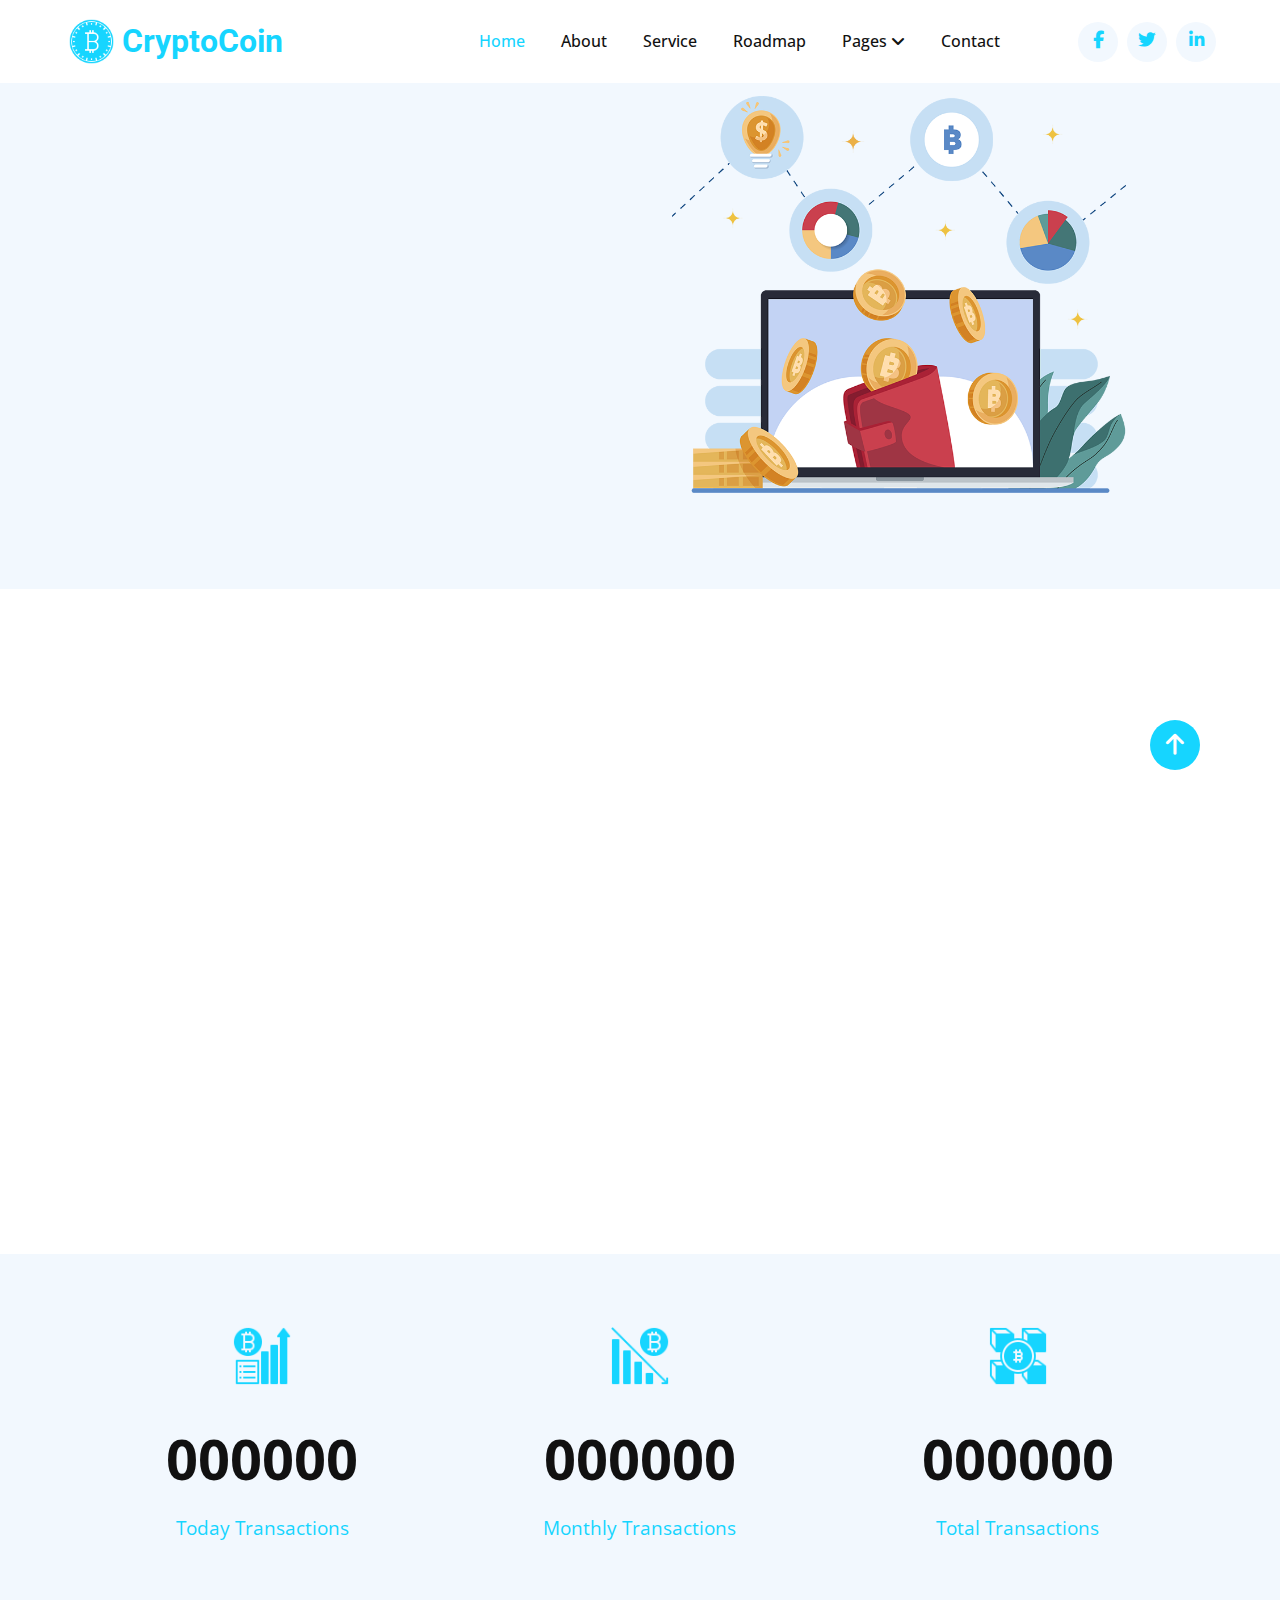
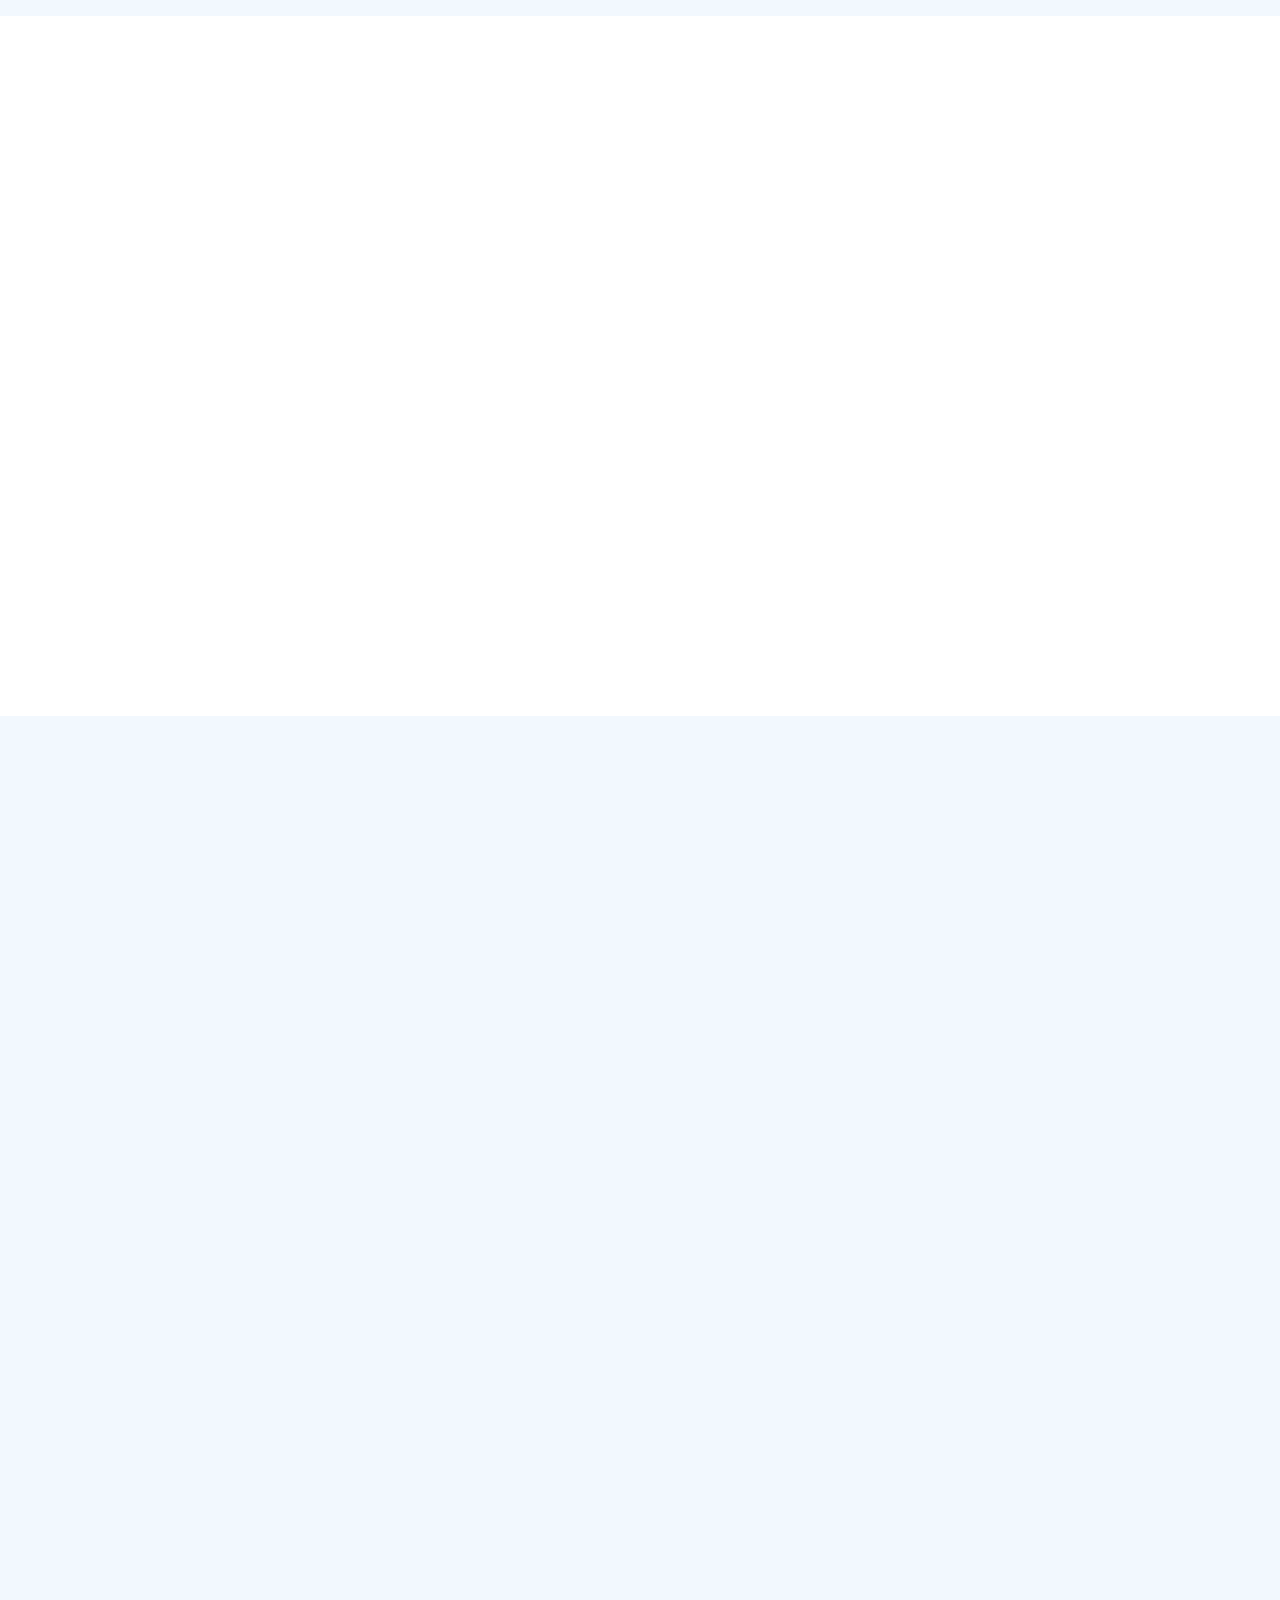
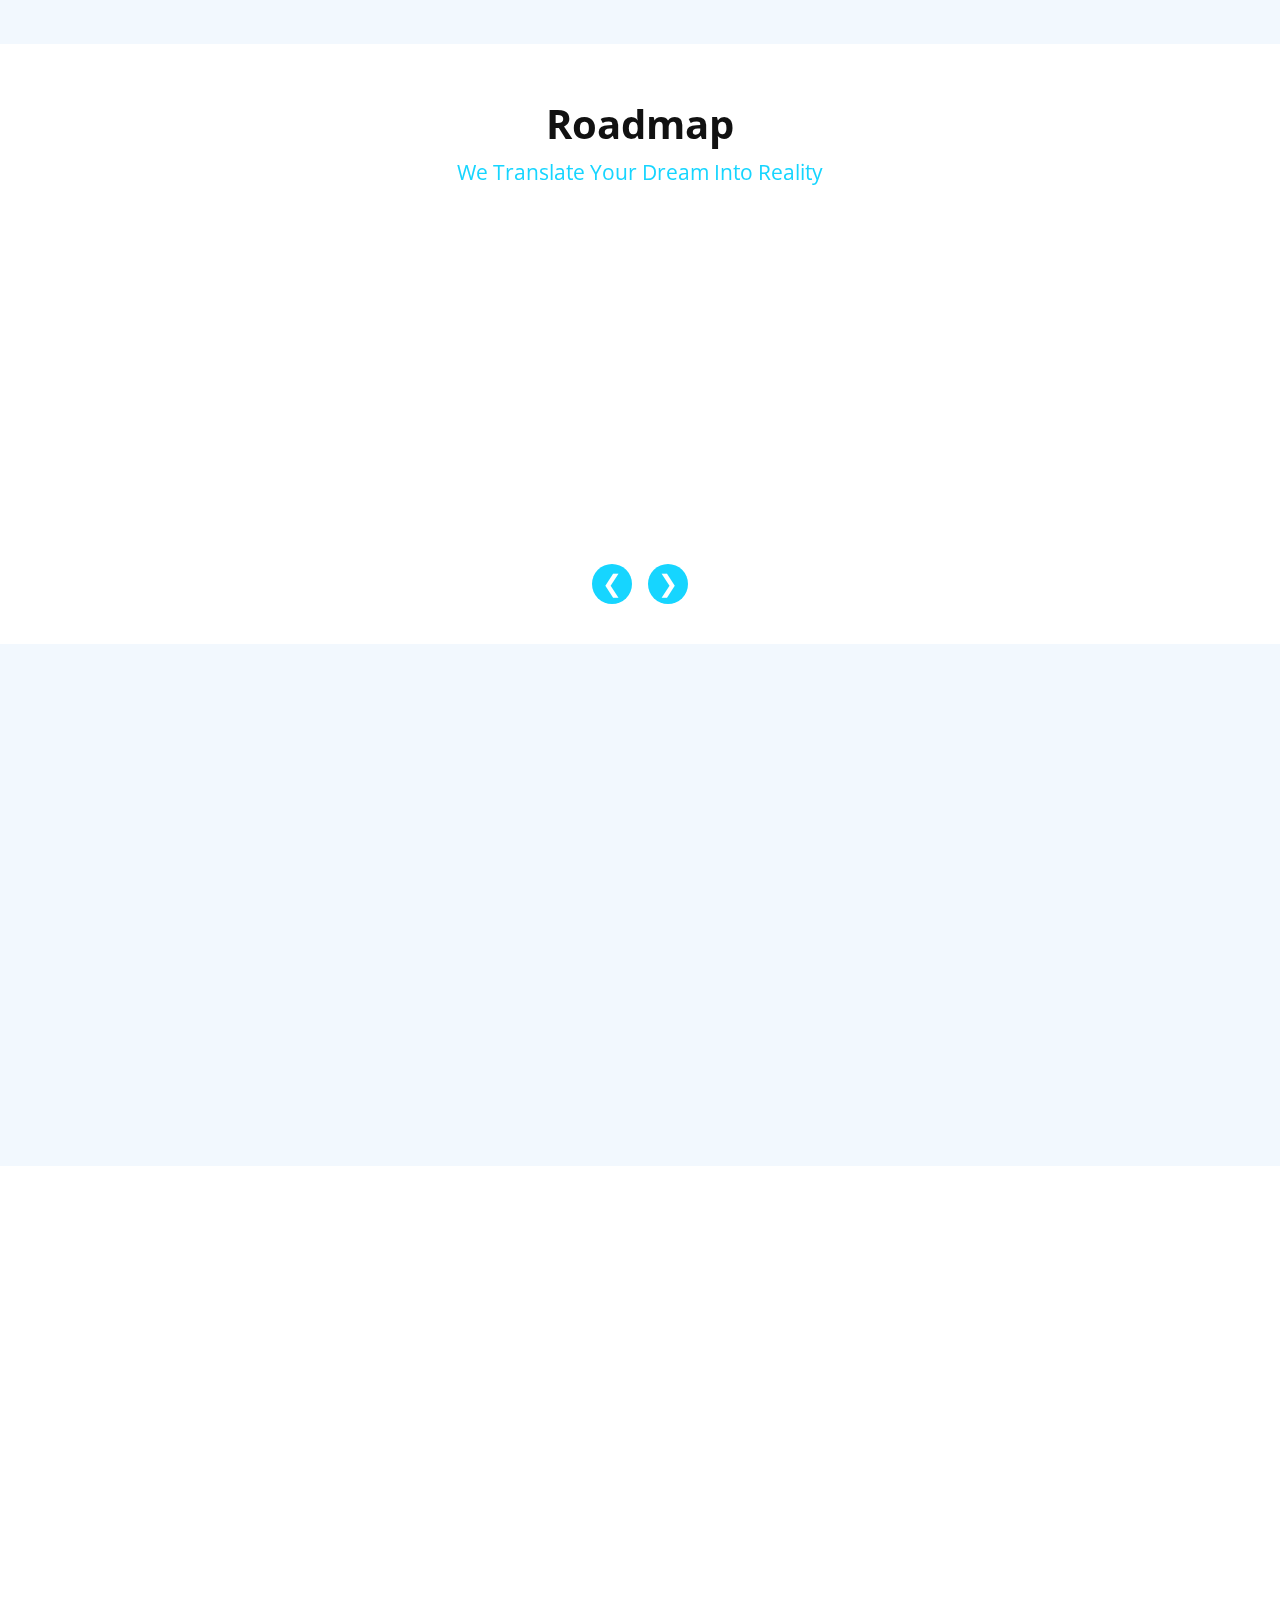
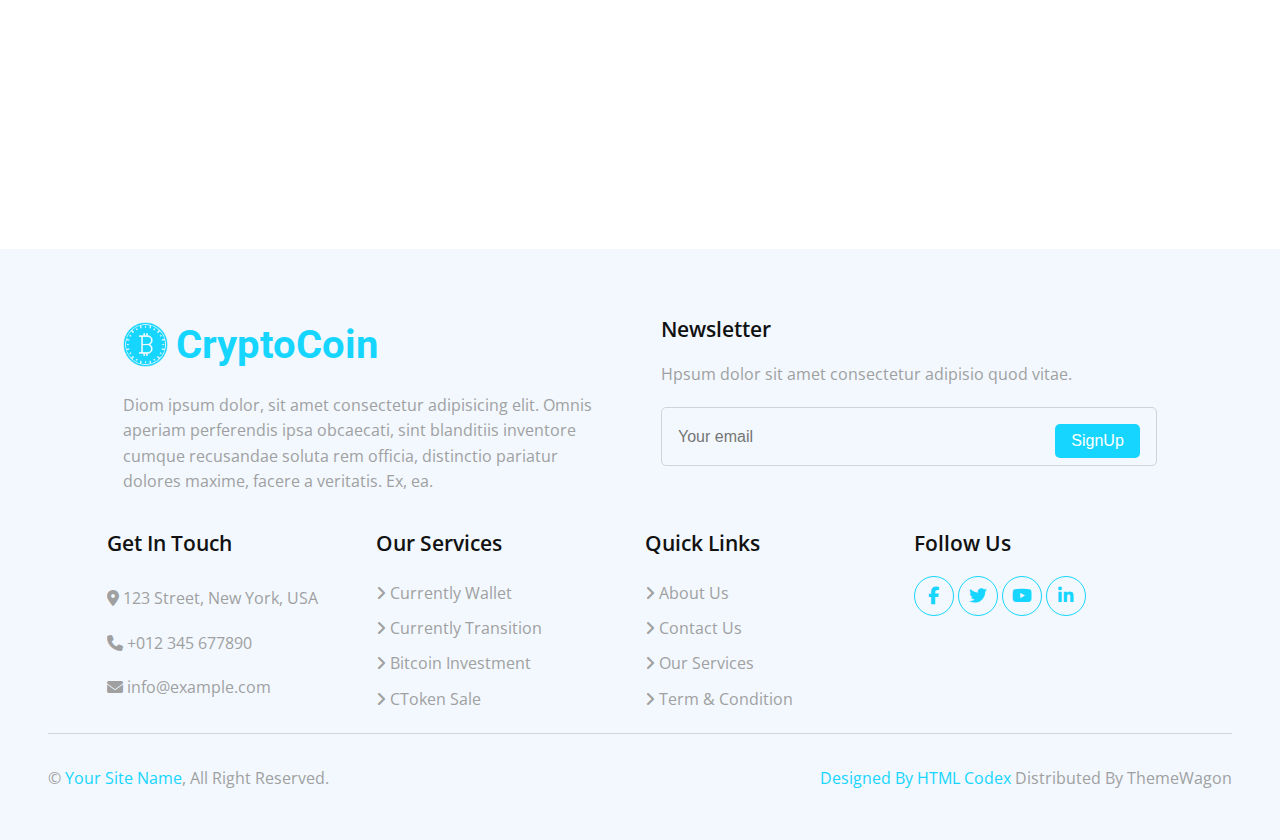
<file: index.html>
<!DOCTYPE html>
<html lang="en">
<head>
    <meta charset="UTF-8">
    <meta name="viewport" content="width=device-width, initial-scale=1.0">
    <title>CryptoCoin</title>
    <link rel="shortcut icon" href="images/icon-1.png" type="image/x-icon">
    <link rel="stylesheet" href="https://cdnjs.cloudflare.com/ajax/libs/font-awesome/6.7.2/css/all.min.css" integrity="sha512-Evv84Mr4kqVGRNSgIGL/F/aIDqQb7xQ2vcrdIwxfjThSH8CSR7PBEakCr51Ck+w+/U6swU2Im1vVX0SVk9ABhg==" crossorigin="anonymous" referrerpolicy="no-referrerer" />
    <link rel="stylesheet" href="css/utility.css">
    <link rel="stylesheet" href="css/style.css">
    <link rel="stylesheet" href="css/responsive.css">

</head>
<body>
    <header>
        <div class="container flex">
            <div class="logo flex">
                <img src="images/icon-1.png" alt="logo">
                <h1>CryptoCoin</h1>
            </div>
            <nav id="navbar">
                <ul>
                    <li><a href="index.html" class="menu-active">Home</a></li>
                    <li><a href="about.html">About</a></li>
                    <li><a href="service.html">Service</a></li>
                    <li><a href="roadmap.html">Roadmap</a></li>
                    <li class="dropdown">
                    <a href="#">Pages <i class="fa-solid fa-angle-down"></i></a>
                    <ul class="dropdown-menu">
                        <li><a href="features.html">Features</a></li>
                        <li><a href="token.html">Token Sale</a></li>
                        <li><a href="faq.html">FAQs</a></li>
                        <li><a href="404.html">404 page</a></li>
                    </ul>
                    </li>
                    <li><a href="contact.html">Contact</a></li>
                </ul>
            </nav>
             <div id="openBtn">
            <i class="fa-solid fa-bars"></i>
        </div>
            <div class="social-icon">
                <a href="#"><i class="fa-brands fa-facebook-f"></i></a>
                <a href="#"><i class="fa-brands fa-twitter"></i></a>
                <a href="#"><i class="fa-brands fa-linkedin-in"></i></a>
            </div>
        </div>
        <div id="menu">
                    <div id="closeBtn">
            <i class="fa-solid fa-xmark"></i>
        </div>
            <ul>
                   <li><a href="index.html" class="menu-active">Home</a></li>
                    <li><a href="about.html">About</a></li>
                    <li><a href="service.html">Service</a></li>
                    <li><a href="roadmap.html">Roadmap</a></li>
                    <li class="dropdown">
                    <a href="#">Pages <i class="fa-solid fa-angle-down"></i></a>
                    <ul class="dropdown-menu">
                      <li><a href="features.html">Features</a></li>
                      <li><a href="token.html">Token Sale</a></li>
                      <li><a href="faq.html">FAQs</a></li>
                      <li><a href="404.html">404 page</a></li>
                    </ul>
                    </li>
                    <li><a href="contact.html">Contact</a></li>
                </ul>
        </div>
    </header>

<!-- ====== Hero Section ======= -->
<section id="hero">
    <div class="container flex">
        <div class="content">
            <h1>Make Better Life With Trusted CryptoCoin</h1>
            <p>Tempor erat elitr rebum at clita. Diam dolor diam ipsum sit. Aliqu diam amet diam et eos. Clita erat ipsum et lorem et sit, sed stet lorem sit clita duo justo magna dolore erat amet</p>
            <a href="#" class="btn">Explor More</a>
        </div>

            <img src="images/hero-1.png" alt="hero-1">

    </div>
</section>

<!-- ============== About Section ================ -->
 <section id="about">
    <div class="container flex reveal">
        <img src="images/about.png" alt="about">
        <div class="content">
            <h2>About Us</h2>
            <h4>The Most Trusted Cryptocurrency Platform</h4>
            <p>Tempor erat elitr rebum at clita. Diam dolor diam ipsum sit. Aliqu diam amet diam et eos. Clita erat ipsum et lorem et sit, sed stet lorem sit clita duo justo magna dolore erat amet</p>
            <p>Tempor erat elitr rebum at clita. Diam dolor diam ipsum sit. Aliqu diam amet diam et eos. Clita erat ipsum et lorem et sit.</p>
            <ul>
                <li><i class="fa-solid fa-check"></i> Tempor erat elitr rebum at clita
</li>
                <li><i class="fa-solid fa-check"></i>Tempor erat elitr rebum at clita
</li>
                <li><i class="fa-solid fa-check"></i>Tempor erat elitr rebum at clita
</li>
            </ul>
            <a href="#" class="btn">Read More</a> 
        </div>
    </div>
 </section>
<!-- ==========Counter ========= -->
 <!-- HTML -->
<section id="counters">
    <div class="container grid">
  <div class="counter-box">
    <img src="images/icon-9.png" alt="icon">
    <h2 class="num" data-val="123456">000000</h2>
    <p>Today Transactions</p>
  </div>
  <div class="counter-box">
    <img src="images/icon-10.png" alt="icon">
    <h2 class="num" data-val="103456">000000</h2>
    <p>Monthly Transactions</p>
  </div>
  <div class="counter-box">
    <img src="images/icon-2.png" alt="icon">
    <h2 class="num" data-val="113456">000000</h2>
    <p>Total Transactions</p>
  </div>

  </div>
</section>
<!-- ============WhyUs Section ============= -->
 <section id="whyUs">
    <div class="container reveal">
        <h2>Why Us!</h2>
        <h3>the Best In The crypto Industry</h3>
        <div class="cards grid">
            <div class="card flex">
                <img src="images/icon-7.png" alt="icon">
                <div class="content">
                    <h4>Easy To Start</h4>
                    <p>Aliqu diam amet diam et eos. Clita erat ipsum et lorem et sit, sed stet lorem sit clita duo justo</p>
                </div>
            </div>
                        <div class="card flex">
                <img src="images/icon-6.png" alt="icon">
                <div class="content">
                    <h4>Safe & Secure</h4>
                    <p>Aliqu diam amet diam et eos. Clita erat ipsum et lorem et sit, sed stet lorem sit clita duo justo</p>
                </div>
            </div>
                        <div class="card flex">
                <img src="images/icon-5.png" alt="icon">
                <div class="content">
                    <h4>Affordable Plans</h4>
                    <p>Aliqu diam amet diam et eos. Clita erat ipsum et lorem et sit, sed stet lorem sit clita duo justo</p>
                </div>
            </div>
                        <div class="card flex">
                <img src="images/icon-4.png" alt="icon">
                <div class="content">
                    <h4>Secure Storage</h4>
                    <p>Aliqu diam amet diam et eos. Clita erat ipsum et lorem et sit, sed stet lorem sit clita duo justo</p>
                </div>
            </div>
                        <div class="card flex">
                <img src="images/icon-3.png" alt="icon">
                <div class="content">
                    <h4>Protected By Insurance</h4>
                    <p>Aliqu diam amet diam et eos. Clita erat ipsum et lorem et sit, sed stet lorem sit clita duo justo</p>
                </div>
            </div>
                        <div class="card flex">
                <img src="images/icon-8.png" alt="icon">
                <div class="content">
                    <h4>24/7 Support</h4>
                    <p>Aliqu diam amet diam et eos. Clita erat ipsum et lorem et sit, sed stet lorem sit clita duo justo</p>
                </div>
            </div>
        </div>
    </div>
 </section>
 <!-- ======= services section =========-->
  <section id="services">
    <div class="container reveal">
        <h2>Services</h2>
        <h3>Buy, Sell And Exchange Cryptocurrency</h3>
        <div class="cards grid">
            <div class="card">
                <img src="images/icon-7.png" alt="">
                <h4>Currency Wallet</h4>
                <p>Aliqu diam amet diam et eos. Clita erat ipsum et lorem et sit, sed stet lorem sit clita duo justo</p>
                <a href="#" class="btn-arrow">Read More <i class="fa-solid fa-arrow-right"></i></a>
            </div>
                        <div class="card">
                <img src="images/icon-3.png" alt="">
                <h4>Currency Transaction</h4>
                <p>Aliqu diam amet diam et eos. Clita erat ipsum et lorem et sit, sed stet lorem sit clita duo justo</p>
                <a href="#" class="btn-arrow">Read More <i class="fa-solid fa-arrow-right"></i></a>
            </div>
                        <div class="card">
                <img src="images/icon-9.png" alt="">
                <h4>Bitcoin Investmentt</h4>
                <p>Aliqu diam amet diam et eos. Clita erat ipsum et lorem et sit, sed stet lorem sit clita duo justo</p>
                <a href="#" class="btn-arrow">Read More <i class="fa-solid fa-arrow-right"></i></a>
            </div>
                        <div class="card">
                <img src="images/icon-5.png" alt="">
                <h4>Currency Exchange</h4>
                <p>Aliqu diam amet diam et eos. Clita erat ipsum et lorem et sit, sed stet lorem sit clita duo justo</p>
                <a href="#" class="btn-arrow">Read More <i class="fa-solid fa-arrow-right"></i></a>
            </div>
                        <div class="card">
                <img src="images/icon-4.png" alt="">
                <h4>Bitcoin Escrow</h4>
                <p>Aliqu diam amet diam et eos. Clita erat ipsum et lorem et sit, sed stet lorem sit clita duo justo</p>
                <a href="#" class="btn-arrow">Read More <i class="fa-solid fa-arrow-right"></i></a>
            </div>
                        <div class="card">
                <img src="images/icon-8.png" alt="">
                <h4>Token Sale</h4>
                <p>Aliqu diam amet diam et eos. Clita erat ipsum et lorem et sit, sed stet lorem sit clita duo justo</p>
                <a href="#" class="btn-arrow">Read More <i class="fa-solid fa-arrow-right"></i></a>
            </div>
        </div>
    </div>
  </section>

  <!--=============== Roadmap Section ======================-->
    <section id="roadmap">
        <h2>Roadmap</h2>
        <h3>We Translate Your Dream Into Reality</h3>
          <div class="slider-container reveal">
    <div class="slider-track" id="sliderTrack">
      <div class="slide">
        <img src="images/roadmap.png" alt="img">
        <h4>January 26</h4>
        <p>Dolor sit amet consectetur elit. Ex, consequuntur.</p>
      </div>
      <div class="slide">
                <img src="images/roadmap.png" alt="img">
        <h4>February 26</h4>
        <p>Dolor sit amet consectetur elit. Ex, consequuntur.</p>
      </div>
      <div class="slide">
                <img src="images/roadmap.png" alt="img">
        <h4>March 26</h4>
        <p>Dolor sit amet consectetur elit. Ex, consequuntur.</p>
      </div>
      <div class="slide">
                <img src="images/roadmap.png" alt="img">
        <h4>April 26</h4>
        <p>Dolor sit amet consectetur elit. Ex, consequuntur.</p>
      </div>
      <div class="slide">
                <img src="images/roadmap.png" alt="img">
        <h4>May 26</h4>
        <p>Dolor sit amet consectetur elit. Ex, consequuntur.</p>
      </div>
      <div class="slide">
                <img src="images/roadmap.png" alt="img">
        <h4>June 26</h4>
        <p>Dolor sit amet consectetur elit. Ex, consequuntur.</p>
      </div>
      <div class="slide">        <img src="images/roadmap.png" alt="img">
        <h4>July 26</h4>
        <p>Dolor sit amet consectetur elit. Ex, consequuntur.</p></div>
    </div>
    
  </div>
  <div class="arrows">
      <button class="arrow" onclick="move(-1)">&#10094;</button>
      <button class="arrow" onclick="move(1)">&#10095;</button>
    </div>
    </section>

    
<!-- ======= Token Section ========= -->
 <section id="token">
    <div class="container reveal">
        <h2>Token Sale</h2>
        <h3>Token Sale Countdown</h3>
        <div class="cards grid">
            <div class="card">
                <h2>0</h2>
                <h3>Day</h3>
            </div>
            <div class="card">
                <h2>0</h2>
                <h3>Hours</h3>
            </div>
            <div class="card">
                <h2>0</h2>
                <h3>Minutes</h3>
            </div>
            <div class="card">
                <h2>0</h2>
                <h3>Seconds</h3>
            </div>
        </div>
        <a href="#" class="btn">Buy Token</a>
        <div class="payment">
            <img src="images/payment-1.png" alt="payment">
            <img src="images/payment-2.png" alt="payment">
            <img src="images/payment-3.png" alt="payment">
            <img src="images/payment-4.png" alt="payment">
        </div>
    </div>
 </section>
 <!-- ============ FAQ ============= -->
  <section id="faq">
    <div class="container reveal">
        <h2>FAQs</h2>
        <h3>Frequently Asked Questions</h3>
    <div class="faq-container">
    <div class="faq-item">
      <div class="faq-question">How to build a website? <i class="faq-icon fas fa-angle-down"></i></div>
      <div class="faq-answer">You can build a website using HTML, CSS, and JavaScript or CMS like WordPress. Dolor sit amet, consectetur adipisicing elit. Quas, ipsum labore! Enim reprehenderit cupiditate repellendus ab est, commodi excepturi vel.

      </div>
    </div>
    <div class="faq-item">
      <div class="faq-question">How long will it take to get a new website?  <i class="faq-icon fas fa-angle-down"></i></div>
      <div class="faq-answer">Usually 1–2 weeks depending on the features and client needs. Dolor sit amet, consectetur adipisicing elit. Quas, ipsum labore! Enim reprehenderit cupiditate repellendus ab est, commodi excepturi vel.</div>
    </div>
    <div class="faq-item">
      <div class="faq-question">Do you only create HTML websites? <i class="faq-icon fas fa-angle-down"></i></div>
      <div class="faq-answer">No. We also work with dynamic websites, React, and CMS like WordPress. Dolor sit amet, consectetur adipisicing elit. Quas, ipsum labore! Enim reprehenderit cupiditate repellendus ab est, commodi excepturi vel.</div>
    </div>
    <div class="faq-item">
      <div class="faq-question">Will my website be mobile-friendly? <i class="faq-icon fas fa-angle-down"></i></div>
      <div class="faq-answer">Absolutely! All websites are made fully responsive. Dolor sit amet, consectetur adipisicing elit. Quas, ipsum labore! Enim reprehenderit cupiditate repellendus ab est, commodi excepturi vel.</div>
    </div>
    <div class="faq-item">
      <div class="faq-question">Will you maintain my site for me? <i class="faq-icon fas fa-angle-down"></i></div>
      <div class="faq-answer">Yes, we offer maintenance services and support contracts. Dolor sit amet, consectetur adipisicing elit. Quas, ipsum labore! Enim reprehenderit cupiditate repellendus ab est, commodi excepturi vel.</div>
    </div>
    <div class="faq-item">
      <div class="faq-question">I’m on a strict budget. Any low-cost options? <i class="faq-icon fas fa-angle-down"></i></div>
      <div class="faq-answer">Yes! We have starter packages designed for small businesses. Dolor sit amet, consectetur adipisicing elit. Quas, ipsum labore! Enim reprehenderit cupiditate repellendus ab est, commodi excepturi vel.</div>
    </div>
  </div>
    
        
    </div>
  </section>
   
<!-- =========== Footer ============= -->
 <footer>
    <div class="container">
        <div class="grid">
            <div class="content">
                <div class="flex">
                    <img src="images/icon-1.png" alt="logo" width="45px">
                    <h2>CryptoCoin</h2>
                </div>
                <p>Diom ipsum dolor, sit amet consectetur adipisicing elit. Omnis aperiam perferendis ipsa obcaecati, sint blanditiis inventore cumque recusandae soluta rem officia, distinctio pariatur dolores maxime, facere a veritatis. Ex, ea.</p>
            </div>
            <div class="newsletter">
                <h4>newsletter</h4>
                <p>Hpsum dolor sit amet consectetur adipisio quod vitae.</p>
                <div class="news-box">
                    <input type="email" placeholder="Your email">
                    <input type="submit" value="SignUp">
                </div>
            </div>
        </div>
        <div class="cards grid">
            <div class="card">
                <h4>Get In Touch</h4>
                <ul>
                    <li><i class="fa-solid fa-location-dot"></i>
                123 Street, New York, USA </li>
                    <li><i class="fa-solid fa-phone"></i>
                +012 345 677890</li>
                    <li><i class="fa-solid fa-envelope"></i>
                info@example.com</li>
                </ul>
            </div>
            <div class="card">
                <h4>Our Services</h4>
                <ul>
                    <li><i class="fa-solid fa-angle-right"></i> Currently Wallet</li>
                    <li><i class="fa-solid fa-angle-right"></i> Currently Transition</li>
                    <li><i class="fa-solid fa-angle-right"></i> Bitcoin Investment</li>
                    <li><i class="fa-solid fa-angle-right"></i> CToken Sale</li>
                </ul>
            </div>
            <div class="card">
                <h4>Quick Links</h4>
                <ul>
                <li><i class="fa-solid fa-angle-right"></i> About Us </li>
                <li><i class="fa-solid fa-angle-right"></i> Contact Us</li>
                <li><i class="fa-solid fa-angle-right"></i> Our Services</li>
                <li><i class="fa-solid fa-angle-right"></i> Term & Condition</li>
                </ul>
            </div>
            <div class="card social-icon">
                <h4>Follow Us</h4>
                <a href="#"><i class="fa-brands fa-facebook-f"></i></a>
                <a href="#"><i class="fa-brands fa-twitter"></i></a>
                <a href="#"><i class="fa-brands fa-youtube"></i></a>
                <a href="#"><i class="fa-brands fa-linkedin-in"></i></a>
            </div>
        </div>
    </div>
    <div class="container flex">
        <p>&copy; <span>Your Site Name</span>, All Right Reserved.</p>
        <p><span>Designed By HTML Codex</span> Distributed By ThemeWagon</p>
        
    </div>
 </footer>
  <p id="top"><a href="#hero"><i class="fa-solid fa-arrow-up"></i></a></p>              


   
    <script src="js/main.js"></script>
    <script src="js/index.js"></script>
</body>
</html>
</file>
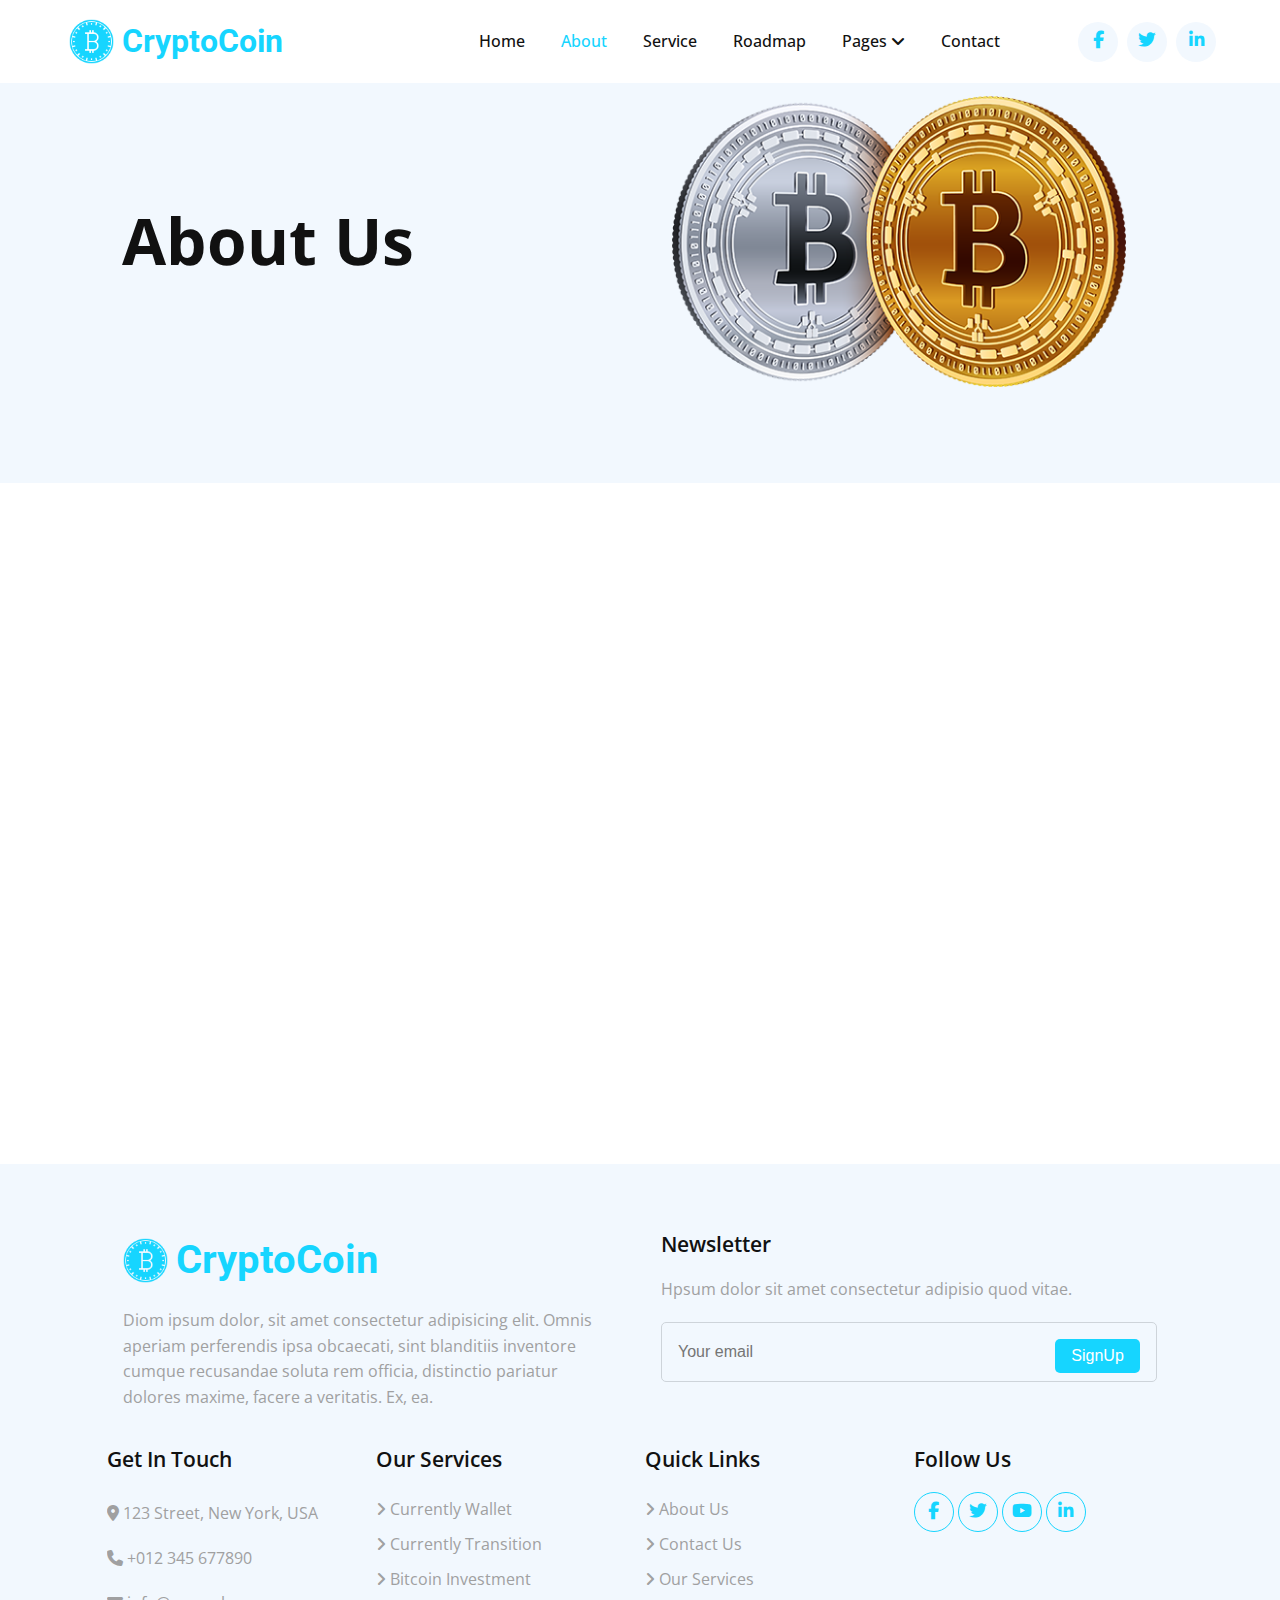
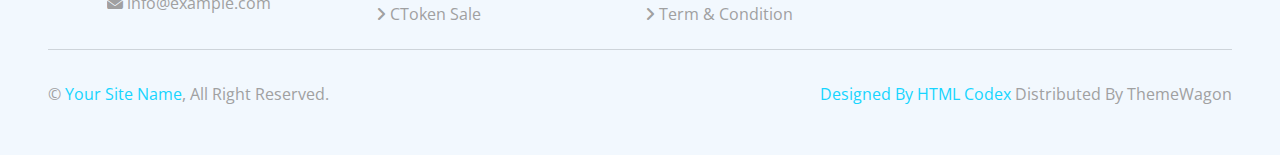
<file: about.html>
<!DOCTYPE html>
<html lang="en">
<head>
    <meta charset="UTF-8">
    <meta name="viewport" content="width=device-width, initial-scale=1.0">
    <title>Document</title>
    <link rel="shortcut icon" href="images/icon-1.png" type="image/x-icon">
    <link rel="stylesheet" href="https://cdnjs.cloudflare.com/ajax/libs/font-awesome/6.7.2/css/all.min.css" integrity="sha512-Evv84Mr4kqVGRNSgIGL/F/aIDqQb7xQ2vcrdIwxfjThSH8CSR7PBEakCr51Ck+w+/U6swU2Im1vVX0SVk9ABhg==" crossorigin="anonymous" referrerpolicy="no-referrerer" />
    <link rel="stylesheet" href="css/utility.css">
    <link rel="stylesheet" href="css/style.css">
    <link rel="stylesheet" href="css/responsive.css">

</head>
<body>
       <header>
        <div class="container flex">
            <div class="logo flex">
                <img src="images/icon-1.png" alt="logo">
                <h1>CryptoCoin</h1>
            </div>
            <nav id="navbar">
                <ul>
                    <li><a href="index.html">Home</a></li>
                    <li><a href="about.html" class="menu-active">About</a></li>
                    <li><a href="service.html">Service</a></li>
                    <li><a href="roadmap.html">Roadmap</a></li>
                    <li class="dropdown">
                    <a href="#">Pages <i class="fa-solid fa-angle-down"></i></a>
                    <ul class="dropdown-menu">
                        <li><a href="features.html">Features</a></li>
                        <li><a href="token.html">Token Sale</a></li>
                        <li><a href="faq.html">FAQs</a></li>
                        <li><a href="404.html">404 page</a></li>
                    </ul>
                    </li>
                    <li><a href="contact.html">Contact</a></li>
                </ul>
            </nav>
             <div id="openBtn">
            <i class="fa-solid fa-bars"></i>
        </div>
            <div class="social-icon">
                <a href="#"><i class="fa-brands fa-facebook-f"></i></a>
                <a href="#"><i class="fa-brands fa-twitter"></i></a>
                <a href="#"><i class="fa-brands fa-linkedin-in"></i></a>
            </div>
        </div>
        <div id="menu">
                    <div id="closeBtn">
            <i class="fa-solid fa-xmark"></i>
        </div>
            <ul>
                   <li><a href="index.html">Home</a></li>
                    <li><a href="about.html">About</a></li>
                    <li><a href="service.html">Service</a></li>
                    <li><a href="roadmap.html">Roadmap</a></li>
                    <li class="dropdown">
                    <a href="#">Pages <i class="fa-solid fa-angle-down"></i></a>
                    <ul class="dropdown-menu">
                      <li><a href="features.html">Features</a></li>
                      <li><a href="token.html">Token Sale</a></li>
                      <li><a href="faq.html">FAQs</a></li>
                      <li><a href="404.html">404 page</a></li>
                    </ul>
                    </li>
                    <li><a href="contact.html">Contact</a></li>
                </ul>
        </div>
    </header>

    
 <!-- ====== Hero Section ======= -->
<section id="hero">
    <div class="container hero-flex">
                <h2>About Us </h2>

            <img src="images/hero-2.png" alt="hero-1">

    </div>
</section>

<!-- ============== About Section ================ -->
 <section id="about">
    <div class="container flex">
        <img src="images/about.png" alt="about" class="reveal">
        <div class="content reveal">
            <h2>About Us</h2>
            <h4>The Most Trusted Cryptocurrency Platform</h4>
            <p>Tempor erat elitr rebum at clita. Diam dolor diam ipsum sit. Aliqu diam amet diam et eos. Clita erat ipsum et lorem et sit, sed stet lorem sit clita duo justo magna dolore erat amet</p>
            <p>Tempor erat elitr rebum at clita. Diam dolor diam ipsum sit. Aliqu diam amet diam et eos. Clita erat ipsum et lorem et sit.</p>
            <ul>
                <li><i class="fa-solid fa-check"></i> Tempor erat elitr rebum at clita
</li>
                <li><i class="fa-solid fa-check"></i>Tempor erat elitr rebum at clita
</li>
                <li><i class="fa-solid fa-check"></i>Tempor erat elitr rebum at clita
</li>
            </ul>
            <a href="#" class="btn">Read More</a> 
        </div>
    </div>
 </section>

    <!-- =========== Footer ============= -->
 <footer>
    <div class="container">
        <div class="grid">
            <div class="content">
                <div class="flex">
                    <img src="images/icon-1.png" alt="logo" width="45px">
                    <h2>CryptoCoin</h2>
                </div>
                <p>Diom ipsum dolor, sit amet consectetur adipisicing elit. Omnis aperiam perferendis ipsa obcaecati, sint blanditiis inventore cumque recusandae soluta rem officia, distinctio pariatur dolores maxime, facere a veritatis. Ex, ea.</p>
            </div>
            <div class="newsletter">
                <h4>newsletter</h4>
                <p>Hpsum dolor sit amet consectetur adipisio quod vitae.</p>
                <div class="news-box">
                    <input type="email" placeholder="Your email">
                    <input type="submit" value="SignUp">
                </div>
            </div>
        </div>
        <div class="cards grid">
            <div class="card">
                <h4>Get In Touch</h4>
                <ul>
                    <li><i class="fa-solid fa-location-dot"></i>
                123 Street, New York, USA </li>
                    <li><i class="fa-solid fa-phone"></i>
                +012 345 677890</li>
                    <li><i class="fa-solid fa-envelope"></i>
                info@example.com</li>
                </ul>
            </div>
            <div class="card">
                <h4>Our Services</h4>
                <ul>
                    <li><i class="fa-solid fa-angle-right"></i> Currently Wallet</li>
                    <li><i class="fa-solid fa-angle-right"></i> Currently Transition</li>
                    <li><i class="fa-solid fa-angle-right"></i> Bitcoin Investment</li>
                    <li><i class="fa-solid fa-angle-right"></i> CToken Sale</li>
                </ul>
            </div>
            <div class="card">
                <h4>Quick Links</h4>
                <ul>
                <li><i class="fa-solid fa-angle-right"></i> About Us </li>
                <li><i class="fa-solid fa-angle-right"></i> Contact Us</li>
                <li><i class="fa-solid fa-angle-right"></i> Our Services</li>
                <li><i class="fa-solid fa-angle-right"></i> Term & Condition</li>
                </ul>
            </div>
            <div class="card social-icon">
                <h4>Follow Us</h4>
                <a href="#"><i class="fa-brands fa-facebook-f"></i></a>
                <a href="#"><i class="fa-brands fa-twitter"></i></a>
                <a href="#"><i class="fa-brands fa-youtube"></i></a>
                <a href="#"><i class="fa-brands fa-linkedin-in"></i></a>
            </div>
        </div>
    </div>
    <div class="container flex">
        <p>&copy; <span>Your Site Name</span>, All Right Reserved.</p>
        <p><span>Designed By HTML Codex</span> Distributed By ThemeWagon</p>
    </div>
 </footer>
                


   
    <script src="js/main.js"></script>
</body>
</html>
</file>
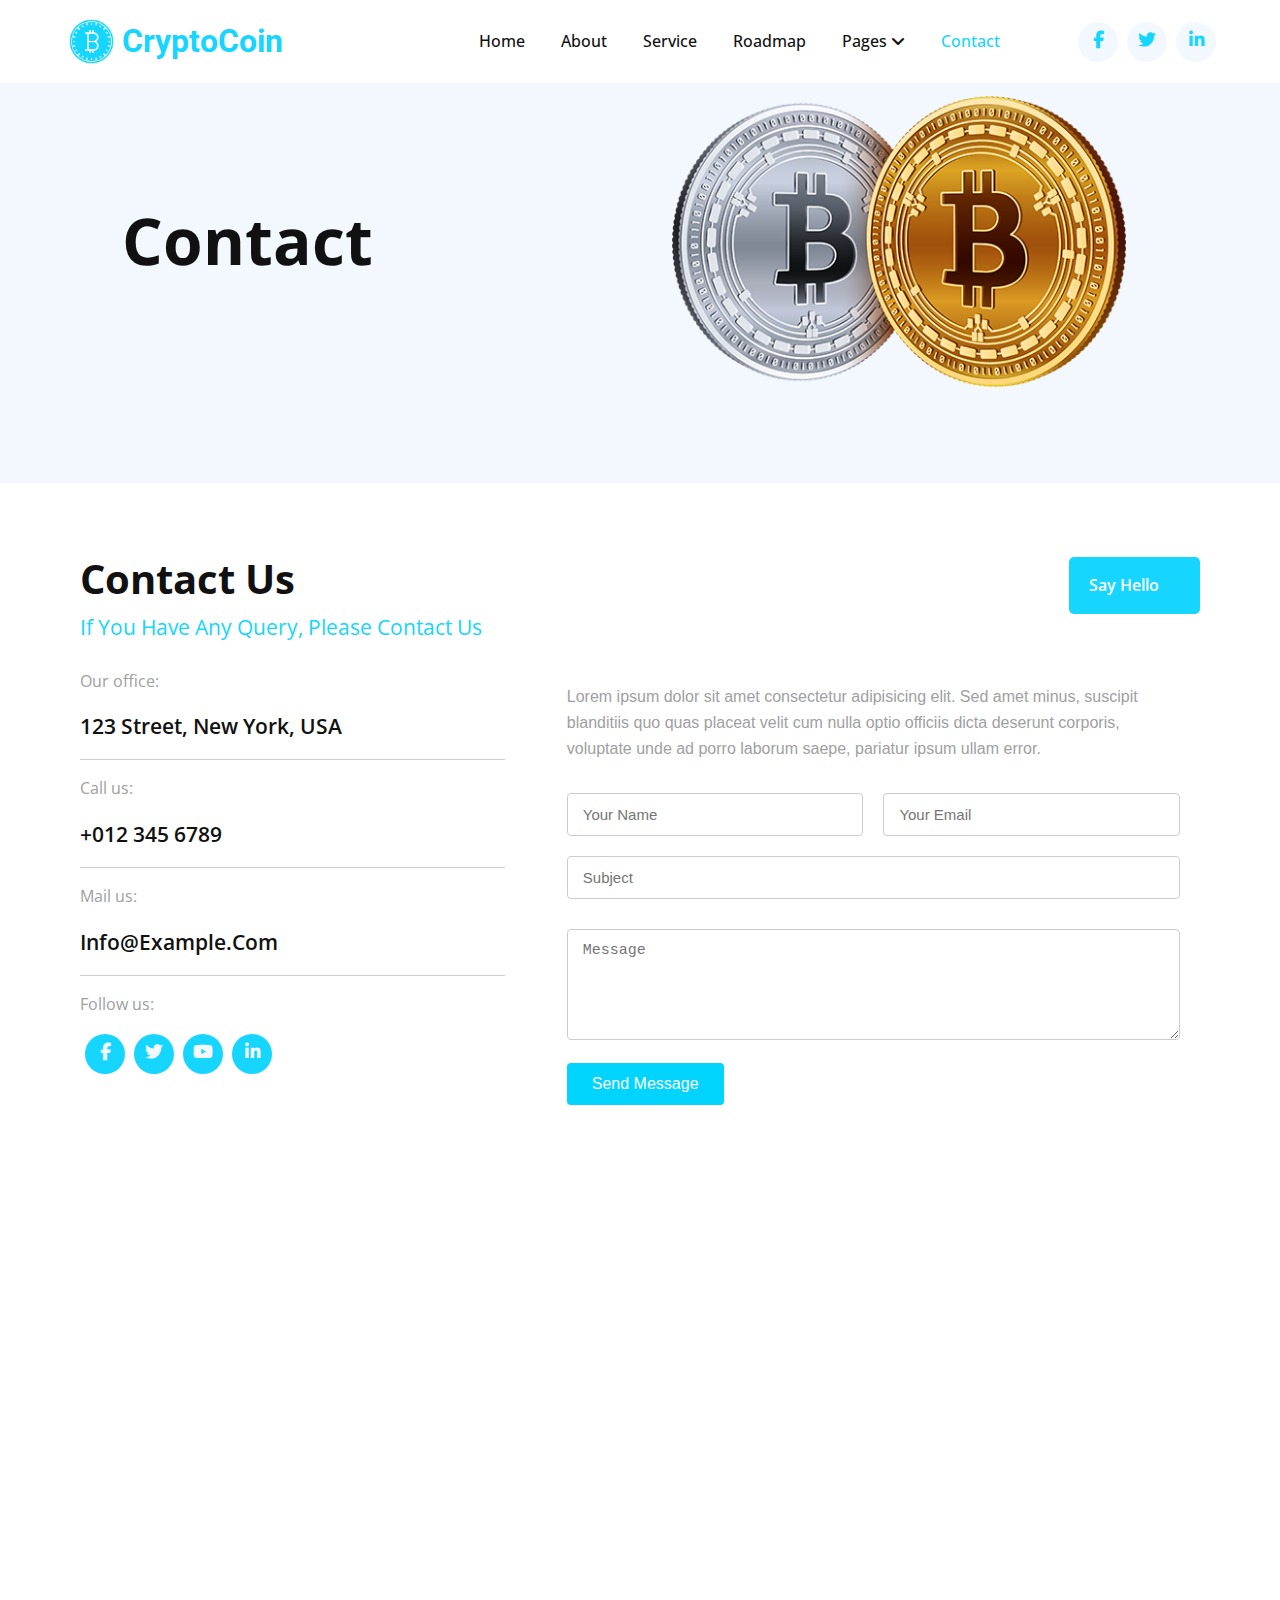
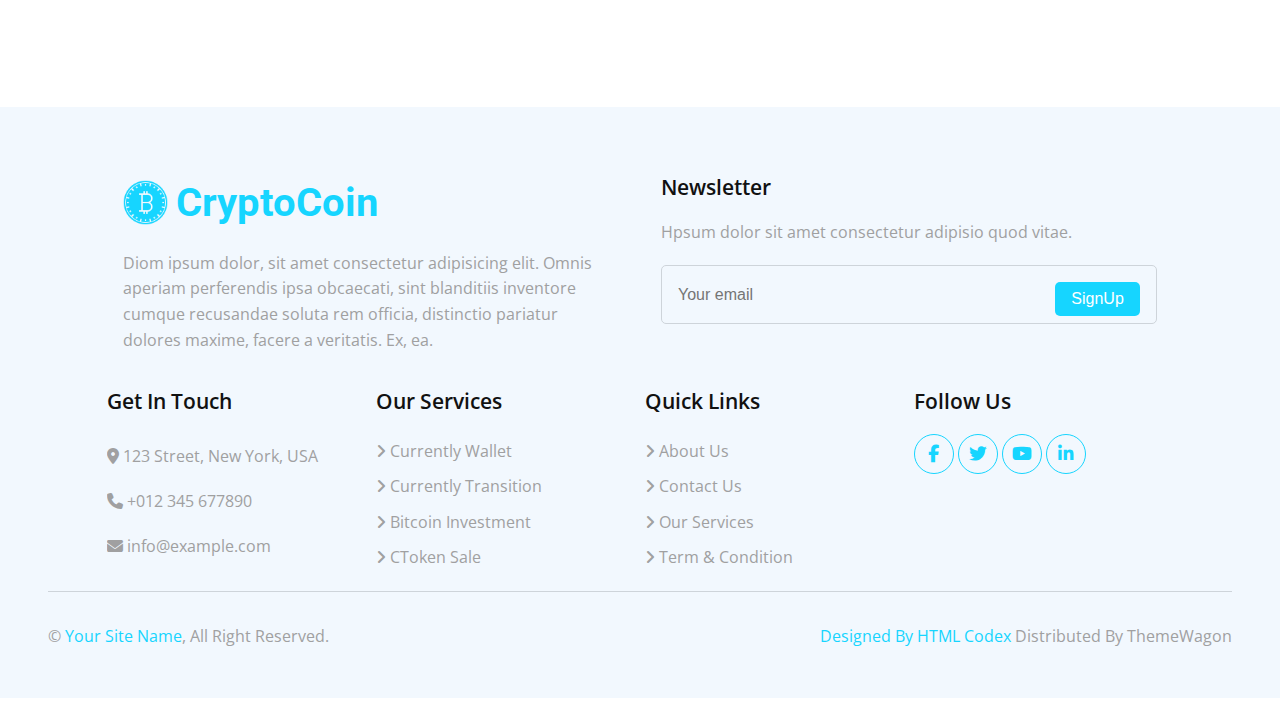
<file: contact.html>
<!DOCTYPE html>
<html lang="en">
<head>
    <meta charset="UTF-8">
    <meta name="viewport" content="width=device-width, initial-scale=1.0">
    <title>Document</title>
    <link rel="shortcut icon" href="images/icon-1.png" type="image/x-icon">
    <link rel="stylesheet" href="https://cdnjs.cloudflare.com/ajax/libs/font-awesome/6.7.2/css/all.min.css" integrity="sha512-Evv84Mr4kqVGRNSgIGL/F/aIDqQb7xQ2vcrdIwxfjThSH8CSR7PBEakCr51Ck+w+/U6swU2Im1vVX0SVk9ABhg==" crossorigin="anonymous" referrerpolicy="no-referrerer" />
    <link rel="stylesheet" href="css/utility.css">
    <link rel="stylesheet" href="css/style.css">
    <link rel="stylesheet" href="css/responsive.css">

</head>
<body>
       <header>
        <div class="container flex">
            <div class="logo flex">
                <img src="images/icon-1.png" alt="logo">
                <h1>CryptoCoin</h1>
            </div>
            <nav id="navbar">
                <ul>
                    <li><a href="index.html">Home</a></li>
                    <li><a href="about.html">About</a></li>
                    <li><a href="service.html">Service</a></li>
                    <li><a href="roadmap.html">Roadmap</a></li>
                    <li class="dropdown">
                    <a href="#">Pages <i class="fa-solid fa-angle-down"></i></a>
                    <ul class="dropdown-menu">
                        <li><a href="features.html">Features</a></li>
                        <li><a href="token.html">Token Sale</a></li>
                        <li><a href="faq.html">FAQs</a></li>
                        <li><a href="404.html">404 page</a></li>
                    </ul>
                    </li>
                    <li><a href="contact.html" class="menu-active">Contact</a></li>
                </ul>
            </nav>
             <div id="openBtn">
            <i class="fa-solid fa-bars"></i>
        </div>
            <div class="social-icon">
                <a href="#"><i class="fa-brands fa-facebook-f"></i></a>
                <a href="#"><i class="fa-brands fa-twitter"></i></a>
                <a href="#"><i class="fa-brands fa-linkedin-in"></i></a>
            </div>
        </div>
        <div id="menu">
                    <div id="closeBtn">
            <i class="fa-solid fa-xmark"></i>
        </div>
            <ul>
                   <li><a href="index.html">Home</a></li>
                    <li><a href="about.html">About</a></li>
                    <li><a href="service.html">Service</a></li>
                    <li><a href="roadmap.html">Roadmap</a></li>
                    <li class="dropdown">
                    <a href="#">Pages <i class="fa-solid fa-angle-down"></i></a>
                    <ul class="dropdown-menu">
                      <li><a href="features.html">Features</a></li>
                      <li><a href="token.html">Token Sale</a></li>
                      <li><a href="faq.html">FAQs</a></li>
                      <li><a href="404.html">404 page</a></li>
                    </ul>
                    </li>
                    <li><a href="contact.html">Contact</a></li>
                </ul>
        </div>
    </header>

 <!-- ====== Hero Section ======= -->
<section id="hero">
    <div class="container hero-flex">
                <h2>Contact </h2>

            <img src="images/hero-2.png" alt="hero-1">

    </div>
</section>
  
<!-- ======= contact page =========-->
<section id="contact" class="reveal">
<div class="container">
    <div class="cards grid">
        <div class="card">
            <h2>contact us</h2>
            <h3>If You Have Any Query, Please Contact Us</h3>
            <div class="contact">
                <p>Our office:</p>
                <h4>123 Street, New York, USA</h4>
                <hr>
                <p>Call us:</p>
                <h4>+012 345 6789</h4>
                <hr>
                <p>Mail us:</p>
                <h4>info@example.com</h4>
                <hr>
                <p>Follow us:</p>
                <div class="social-icon">
                <a href="#"><i class="fa-brands fa-facebook-f"></i></a>
                <a href="#"><i class="fa-brands fa-twitter"></i></a>
                <a href="#"><i class="fa-brands fa-youtube"></i></a>
                <a href="#"><i class="fa-brands fa-linkedin-in"></i></a>
            </div>
            </div>
        </div>
        <div class="card">
            <div>
                <a href="#" class="btn btn-left">Say Hello</a>
            </div>
            <div>
            <form id="contactForm" class="contact-form">
                <p>Lorem ipsum dolor sit amet consectetur adipisicing elit. Sed amet minus, suscipit blanditiis quo quas placeat velit cum nulla optio officiis dicta deserunt corporis, voluptate unde ad porro laborum saepe, pariatur ipsum ullam error.</p>

                <div class="row">
                    <input type="text" id="name" placeholder="Your Name" required>
                    <input type="email" id="email" placeholder="Your Email" required>
                </div>
                <input type="text" id="subject" placeholder="Subject" required>
                <textarea id="message" placeholder="Message" rows="5" required></textarea>
                <button type="submit">Send Message</button>


            </form>
            </div>
        </div>
    </div>

</div>
</section>

<!-- ========= google map =========== -->
 <section class="map-section reveal">
  <!-- <h4>Find Us on Google Map</h4> -->
  <div class="map-container">
    <!-- Paste the iframe here -->
    <iframe src="https://www.google.com/maps/embed?pb=!1m18!1m12!1m3!1d14759.860413803188!2d91.8278813373687!3d22.354946469536905!2m3!1f0!2f0!3f0!3m2!1i1024!2i768!4f13.1!3m3!1m2!1s0x30ad27656c600855%3A0xa4be32d307a83aee!2sBali%20Arcade!5e0!3m2!1sen!2sbd!4v1753351188901!5m2!1sen!2sbd" 
    width="100%" 
    height="450" 
    style="border:0;" 
    allowfullscreen="" 
    loading="lazy" 
    referrerpolicy="no-referrer-when-downgrade">
    </iframe>
  </div>
</section>

            
    
<!-- =========== Footer ============= -->
 <footer>
    <div class="container">
        <div class="grid">
            <div class="content">
                <div class="flex">
                    <img src="images/icon-1.png" alt="logo" width="45px">
                    <h2>CryptoCoin</h2>
                </div>
                <p>Diom ipsum dolor, sit amet consectetur adipisicing elit. Omnis aperiam perferendis ipsa obcaecati, sint blanditiis inventore cumque recusandae soluta rem officia, distinctio pariatur dolores maxime, facere a veritatis. Ex, ea.</p>
            </div>
            <div class="newsletter">
                <h4>newsletter</h4>
                <p>Hpsum dolor sit amet consectetur adipisio quod vitae.</p>
                <div class="news-box">
                    <input type="email" placeholder="Your email">
                    <input type="submit" value="SignUp">
                </div>
            </div>
        </div>
        <div class="cards grid">
            <div class="card">
                <h4>Get In Touch</h4>
                <ul>
                    <li><i class="fa-solid fa-location-dot"></i>
                123 Street, New York, USA </li>
                    <li><i class="fa-solid fa-phone"></i>
                +012 345 677890</li>
                    <li><i class="fa-solid fa-envelope"></i>
                info@example.com</li>
                </ul>
            </div>
            <div class="card">
                <h4>Our Services</h4>
                <ul>
                    <li><i class="fa-solid fa-angle-right"></i> Currently Wallet</li>
                    <li><i class="fa-solid fa-angle-right"></i> Currently Transition</li>
                    <li><i class="fa-solid fa-angle-right"></i> Bitcoin Investment</li>
                    <li><i class="fa-solid fa-angle-right"></i> CToken Sale</li>
                </ul>
            </div>
            <div class="card">
                <h4>Quick Links</h4>
                <ul>
                <li><i class="fa-solid fa-angle-right"></i> About Us </li>
                <li><i class="fa-solid fa-angle-right"></i> Contact Us</li>
                <li><i class="fa-solid fa-angle-right"></i> Our Services</li>
                <li><i class="fa-solid fa-angle-right"></i> Term & Condition</li>
                </ul>
            </div>
            <div class="card social-icon">
                <h4>Follow Us</h4>
                <a href="#"><i class="fa-brands fa-facebook-f"></i></a>
                <a href="#"><i class="fa-brands fa-twitter"></i></a>
                <a href="#"><i class="fa-brands fa-youtube"></i></a>
                <a href="#"><i class="fa-brands fa-linkedin-in"></i></a>
            </div>
        </div>
    </div>
    <div class="container flex">
        <p>&copy; <span>Your Site Name</span>, All Right Reserved.</p>
        <p><span>Designed By HTML Codex</span> Distributed By ThemeWagon</p>
    </div>
 </footer>
                


   
    <script src="js/main.js"></script>
</body>
</html>

<!-- 
Google Map থেকে Embed Code কপি করো
👉 এই লিংকে যাও: https://www.google.com/maps

🔍 এরপর:

তোমার Location সার্চ করো (যেমন: Dhaka, Bangladesh)

Share বাটনে ক্লিক করো → তারপর Embed a map ট্যাবে যাও

তারপর iframe code কপি করো
-->
</file>
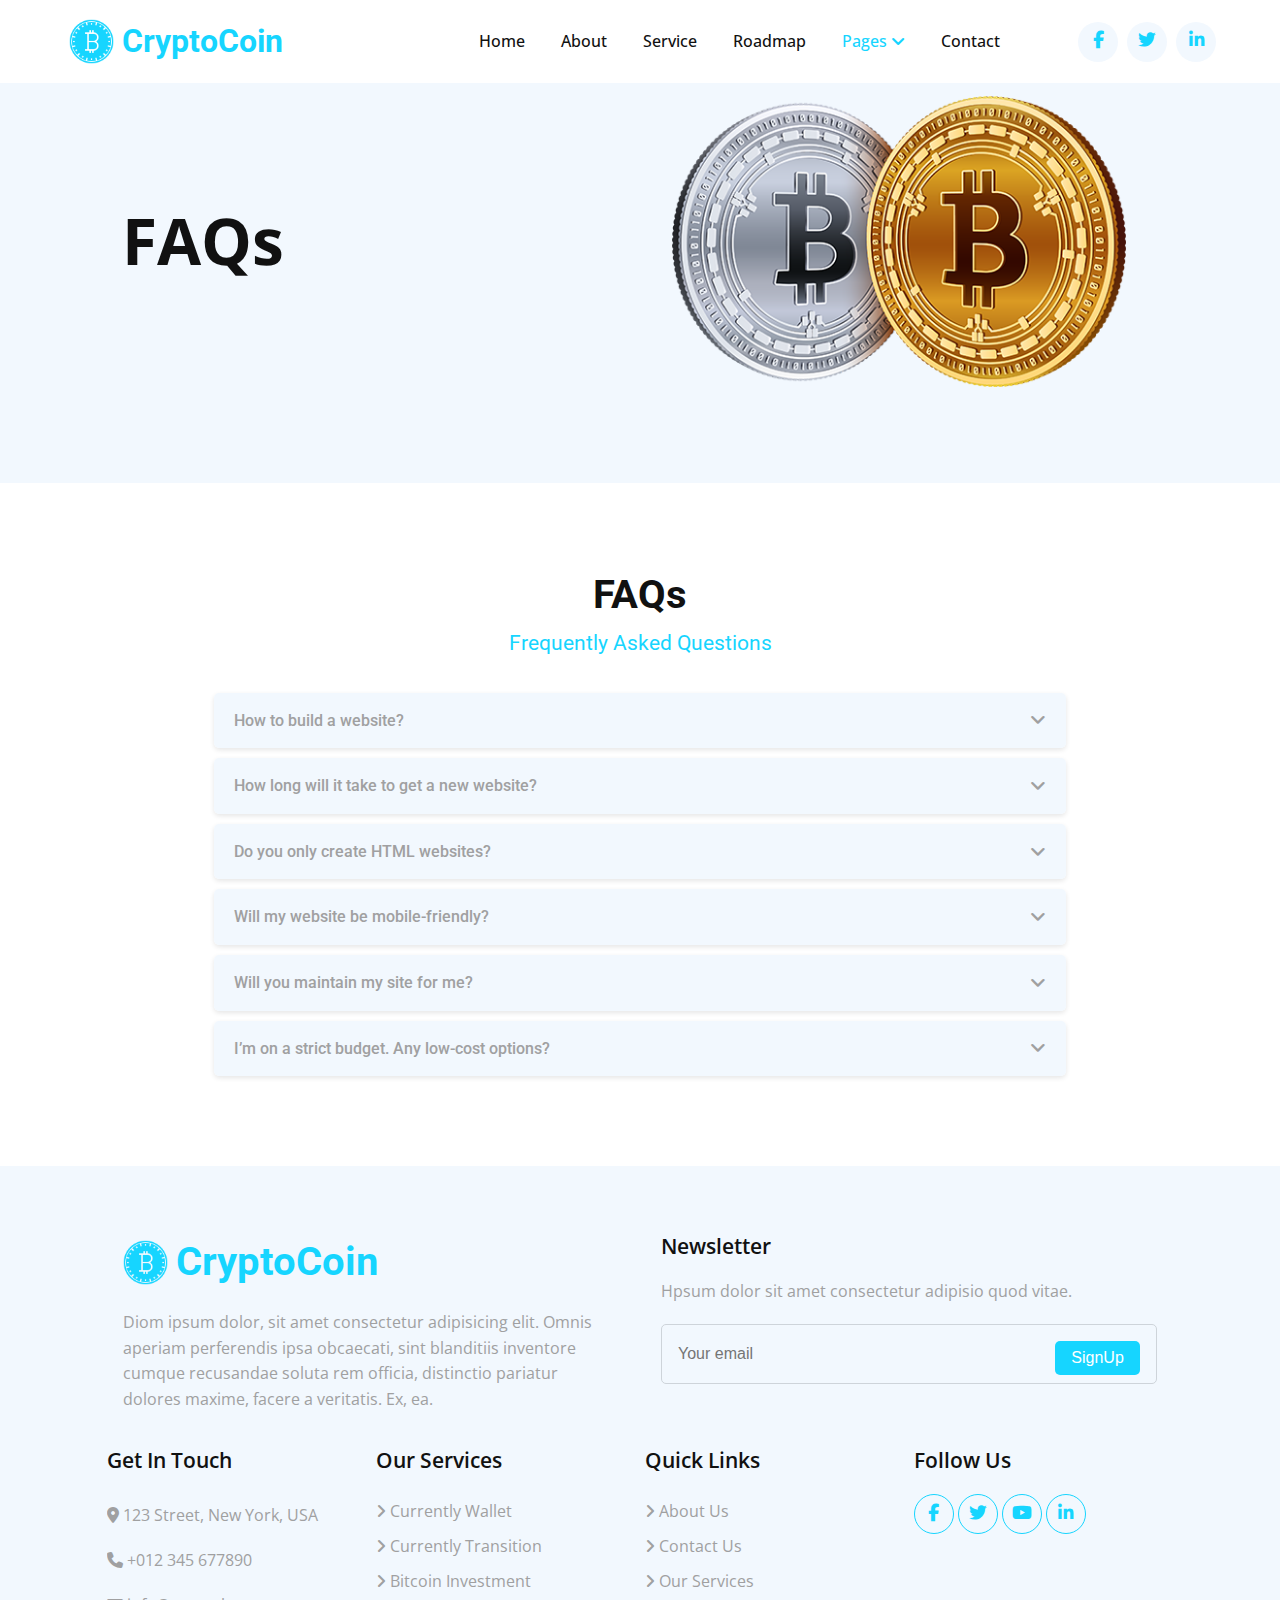
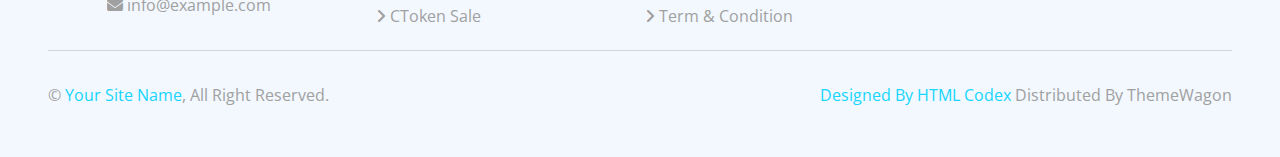
<file: faq.html>
<!DOCTYPE html>
<html lang="en">
<head>
    <meta charset="UTF-8">
    <meta name="viewport" content="width=device-width, initial-scale=1.0">
    <title>Document</title>
    <link rel="shortcut icon" href="images/icon-1.png" type="image/x-icon">
    <link rel="stylesheet" href="https://cdnjs.cloudflare.com/ajax/libs/font-awesome/6.7.2/css/all.min.css" integrity="sha512-Evv84Mr4kqVGRNSgIGL/F/aIDqQb7xQ2vcrdIwxfjThSH8CSR7PBEakCr51Ck+w+/U6swU2Im1vVX0SVk9ABhg==" crossorigin="anonymous" referrerpolicy="no-referrerer" />
    <link rel="stylesheet" href="css/utility.css">
    <link rel="stylesheet" href="css/style.css">
    <link rel="stylesheet" href="css/responsive.css">

</head>
<body>
    <header>
        <div class="container flex">
            <div class="logo flex">
                <img src="images/icon-1.png" alt="logo">
                <h1>CryptoCoin</h1>
            </div>
            <nav id="navbar">
                <ul>
                    <li><a href="index.html">Home</a></li>
                    <li><a href="about.html">About</a></li>
                    <li><a href="service.html">Service</a></li>
                    <li><a href="roadmap.html">Roadmap</a></li>
                    <li class="dropdown">
                    <a href="#" class="menu-active">Pages <i class="fa-solid fa-angle-down"></i></a>
                    <ul class="dropdown-menu">
                        <li><a href="features.html">Features</a></li>
                        <li><a href="token.html">Token Sale</a></li>
                        <li><a href="faq.html">FAQs</a></li>
                        <li><a href="404.html">404 page</a></li>
                    </ul>
                    </li>
                    <li><a href="contact.html">Contact</a></li>
                </ul>
            </nav>
             <div id="openBtn">
            <i class="fa-solid fa-bars"></i>
        </div>
            <div class="social-icon">
                <a href="#"><i class="fa-brands fa-facebook-f"></i></a>
                <a href="#"><i class="fa-brands fa-twitter"></i></a>
                <a href="#"><i class="fa-brands fa-linkedin-in"></i></a>
            </div>
        </div>
        <div id="menu">
                    <div id="closeBtn">
            <i class="fa-solid fa-xmark"></i>
        </div>
            <ul>
                   <li><a href="index.html">Home</a></li>
                    <li><a href="about.html">About</a></li>
                    <li><a href="service.html">Service</a></li>
                    <li><a href="roadmap.html">Roadmap</a></li>
                    <li class="dropdown">
                    <a href="#">Pages <i class="fa-solid fa-angle-down"></i></a>
                    <ul class="dropdown-menu">
                      <li><a href="features.html">Features</a></li>
                      <li><a href="token.html">Token Sale</a></li>
                      <li><a href="faq.html">FAQs</a></li>
                      <li><a href="404.html">404 page</a></li>
                    </ul>
                    </li>
                    <li><a href="contact.html">Contact</a></li>
                </ul>
        </div>
    </header>

 <!-- ====== Hero Section ======= -->
<section id="hero">
    <div class="container hero-flex">
                <div>
                    <h2>FAQs </h2> 
                </div>

            <img src="images/hero-2.png" alt="hero-1">

    </div>
</section>
  
<!-- ======= FAQs page =========-->
 <section id="faq">
    <div class="container reveal">
        <h2>FAQs</h2>
        <h3>Frequently Asked Questions</h3>
    <div class="faq-container">
    <div class="faq-item">
      <div class="faq-question">How to build a website? <i class="faq-icon fas fa-angle-down"></i></div>
      <div class="faq-answer">You can build a website using HTML, CSS, and JavaScript or CMS like WordPress. Dolor sit amet, consectetur adipisicing elit. Quas, ipsum labore! Enim reprehenderit cupiditate repellendus ab est, commodi excepturi vel.

      </div>
    </div>
    <div class="faq-item">
      <div class="faq-question">How long will it take to get a new website?  <i class="faq-icon fas fa-angle-down"></i></div>
      <div class="faq-answer">Usually 1–2 weeks depending on the features and client needs. Dolor sit amet, consectetur adipisicing elit. Quas, ipsum labore! Enim reprehenderit cupiditate repellendus ab est, commodi excepturi vel.</div>
    </div>
    <div class="faq-item">
      <div class="faq-question">Do you only create HTML websites? <i class="faq-icon fas fa-angle-down"></i></div>
      <div class="faq-answer">No. We also work with dynamic websites, React, and CMS like WordPress. Dolor sit amet, consectetur adipisicing elit. Quas, ipsum labore! Enim reprehenderit cupiditate repellendus ab est, commodi excepturi vel.</div>
    </div>
    <div class="faq-item">
      <div class="faq-question">Will my website be mobile-friendly? <i class="faq-icon fas fa-angle-down"></i></div>
      <div class="faq-answer">Absolutely! All websites are made fully responsive. Dolor sit amet, consectetur adipisicing elit. Quas, ipsum labore! Enim reprehenderit cupiditate repellendus ab est, commodi excepturi vel.</div>
    </div>
    <div class="faq-item">
      <div class="faq-question">Will you maintain my site for me? <i class="faq-icon fas fa-angle-down"></i></div>
      <div class="faq-answer">Yes, we offer maintenance services and support contracts. Dolor sit amet, consectetur adipisicing elit. Quas, ipsum labore! Enim reprehenderit cupiditate repellendus ab est, commodi excepturi vel.</div>
    </div>
    <div class="faq-item">
      <div class="faq-question">I’m on a strict budget. Any low-cost options? <i class="faq-icon fas fa-angle-down"></i></div>
      <div class="faq-answer">Yes! We have starter packages designed for small businesses. Dolor sit amet, consectetur adipisicing elit. Quas, ipsum labore! Enim reprehenderit cupiditate repellendus ab est, commodi excepturi vel.</div>
    </div>
  </div>
    
        
    </div>
  </section>
  
    <!-- =========== Footer ============= -->
 <footer>
    <div class="container">
        <div class="grid">
            <div class="content">
                <div class="flex">
                    <img src="images/icon-1.png" alt="logo" width="45px">
                    <h2>CryptoCoin</h2>
                </div>
                <p>Diom ipsum dolor, sit amet consectetur adipisicing elit. Omnis aperiam perferendis ipsa obcaecati, sint blanditiis inventore cumque recusandae soluta rem officia, distinctio pariatur dolores maxime, facere a veritatis. Ex, ea.</p>
            </div>
            <div class="newsletter">
                <h4>newsletter</h4>
                <p>Hpsum dolor sit amet consectetur adipisio quod vitae.</p>
                <div class="news-box">
                    <input type="email" placeholder="Your email">
                    <input type="submit" value="SignUp">
                </div>
            </div>
        </div>
        <div class="cards grid">
            <div class="card">
                <h4>Get In Touch</h4>
                <ul>
                    <li><i class="fa-solid fa-location-dot"></i>
                123 Street, New York, USA </li>
                    <li><i class="fa-solid fa-phone"></i>
                +012 345 677890</li>
                    <li><i class="fa-solid fa-envelope"></i>
                info@example.com</li>
                </ul>
            </div>
            <div class="card">
                <h4>Our Services</h4>
                <ul>
                    <li><i class="fa-solid fa-angle-right"></i> Currently Wallet</li>
                    <li><i class="fa-solid fa-angle-right"></i> Currently Transition</li>
                    <li><i class="fa-solid fa-angle-right"></i> Bitcoin Investment</li>
                    <li><i class="fa-solid fa-angle-right"></i> CToken Sale</li>
                </ul>
            </div>
            <div class="card">
                <h4>Quick Links</h4>
                <ul>
                <li><i class="fa-solid fa-angle-right"></i> About Us </li>
                <li><i class="fa-solid fa-angle-right"></i> Contact Us</li>
                <li><i class="fa-solid fa-angle-right"></i> Our Services</li>
                <li><i class="fa-solid fa-angle-right"></i> Term & Condition</li>
                </ul>
            </div>
            <div class="card social-icon">
                <h4>Follow Us</h4>
                <a href="#"><i class="fa-brands fa-facebook-f"></i></a>
                <a href="#"><i class="fa-brands fa-twitter"></i></a>
                <a href="#"><i class="fa-brands fa-youtube"></i></a>
                <a href="#"><i class="fa-brands fa-linkedin-in"></i></a>
            </div>
        </div>
    </div>
    <div class="container flex">
        <p>&copy; <span>Your Site Name</span>, All Right Reserved.</p>
        <p><span>Designed By HTML Codex</span> Distributed By ThemeWagon</p>
    </div>
 </footer>
                


   
    <script src="js/main.js"></script>
</body>
</html>
</file>
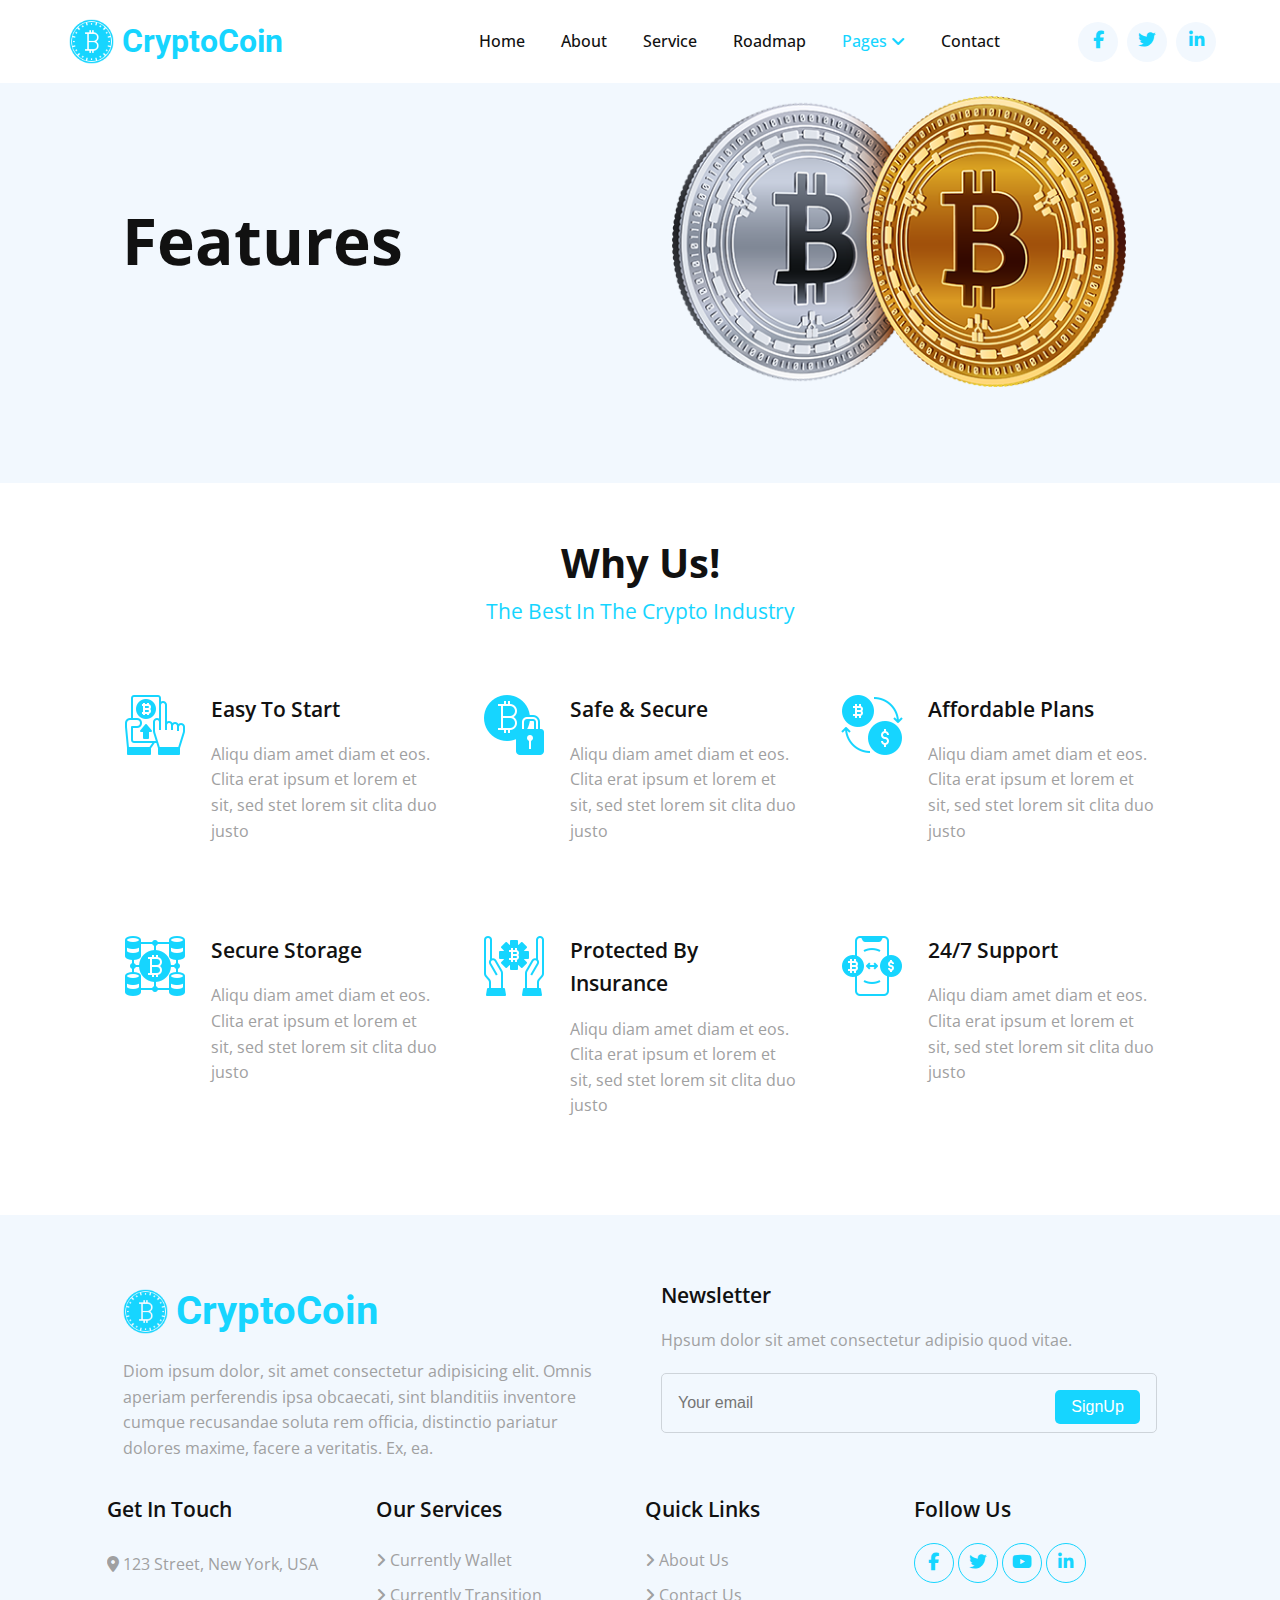
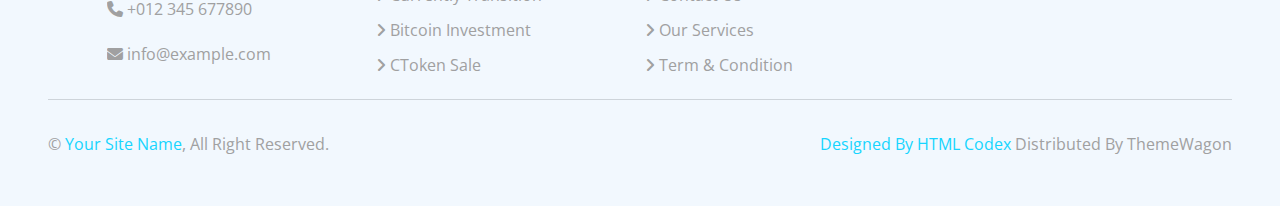
<file: features.html>
<!DOCTYPE html>
<html lang="en">
<head>
    <meta charset="UTF-8">
    <meta name="viewport" content="width=device-width, initial-scale=1.0">
    <title>Document</title>
    <link rel="shortcut icon" href="images/icon-1.png" type="image/x-icon">
    <link rel="stylesheet" href="https://cdnjs.cloudflare.com/ajax/libs/font-awesome/6.7.2/css/all.min.css" integrity="sha512-Evv84Mr4kqVGRNSgIGL/F/aIDqQb7xQ2vcrdIwxfjThSH8CSR7PBEakCr51Ck+w+/U6swU2Im1vVX0SVk9ABhg==" crossorigin="anonymous" referrerpolicy="no-referrerer" />
    <link rel="stylesheet" href="css/utility.css">
    <link rel="stylesheet" href="css/style.css">
    <link rel="stylesheet" href="css/responsive.css">

</head>
<body>
     <header>
        <div class="container flex">
            <div class="logo flex">
                <img src="images/icon-1.png" alt="logo">
                <h1>CryptoCoin</h1>
            </div>
            <nav id="navbar">
                <ul>
                    <li><a href="index.html">Home</a></li>
                    <li><a href="about.html">About</a></li>
                    <li><a href="service.html">Service</a></li>
                    <li><a href="roadmap.html">Roadmap</a></li>
                    <li class="dropdown">
                    <a href="#" class="menu-active">Pages <i class="fa-solid fa-angle-down"></i></a>
                    <ul class="dropdown-menu">
                        <li><a href="features.html">Features</a></li>
                        <li><a href="token.html">Token Sale</a></li>
                        <li><a href="faq.html">FAQs</a></li>
                        <li><a href="404.html">404 page</a></li>
                    </ul>
                    </li>
                    <li><a href="contact.html">Contact</a></li>
                </ul>
            </nav>
             <div id="openBtn">
            <i class="fa-solid fa-bars"></i>
        </div>
            <div class="social-icon">
                <a href="#"><i class="fa-brands fa-facebook-f"></i></a>
                <a href="#"><i class="fa-brands fa-twitter"></i></a>
                <a href="#"><i class="fa-brands fa-linkedin-in"></i></a>
            </div>
        </div>
        <div id="menu">
                    <div id="closeBtn">
            <i class="fa-solid fa-xmark"></i>
        </div>
            <ul>
                   <li><a href="index.html">Home</a></li>
                    <li><a href="about.html">About</a></li>
                    <li><a href="service.html">Service</a></li>
                    <li><a href="roadmap.html">Roadmap</a></li>
                    <li class="dropdown">
                    <a href="#">Pages <i class="fa-solid fa-angle-down"></i></a>
                    <ul class="dropdown-menu">
                      <li><a href="features.html">Features</a></li>
                      <li><a href="token.html">Token Sale</a></li>
                      <li><a href="faq.html">FAQs</a></li>
                      <li><a href="404.html">404 page</a></li>
                    </ul>
                    </li>
                    <li><a href="contact.html">Contact</a></li>
                </ul>
        </div>
    </header>

 <!-- ====== Hero Section ======= -->
<section id="hero">
    <div class="container hero-flex">
                <div>
                    <h2>Features </h2>
                    
                </div>

            <img src="images/hero-2.png" alt="hero-1">

    </div>
</section>
  
<!-- ======= feature page =========-->
<!-- ============WhyUs Section ============= -->
 <section id="whyUs">
    <div class="container reveal">
        <h2>Why Us!</h2>
        <h3>the Best In The crypto Industry</h3>
        <div class="cards grid">
            <div class="card flex">
                <img src="images/icon-7.png" alt="icon">
                <div class="content">
                    <h4>Easy To Start</h4>
                    <p>Aliqu diam amet diam et eos. Clita erat ipsum et lorem et sit, sed stet lorem sit clita duo justo</p>
                </div>
            </div>
                        <div class="card flex">
                <img src="images/icon-6.png" alt="icon">
                <div class="content">
                    <h4>Safe & Secure</h4>
                    <p>Aliqu diam amet diam et eos. Clita erat ipsum et lorem et sit, sed stet lorem sit clita duo justo</p>
                </div>
            </div>
                        <div class="card flex">
                <img src="images/icon-5.png" alt="icon">
                <div class="content">
                    <h4>Affordable Plans</h4>
                    <p>Aliqu diam amet diam et eos. Clita erat ipsum et lorem et sit, sed stet lorem sit clita duo justo</p>
                </div>
            </div>
                        <div class="card flex">
                <img src="images/icon-4.png" alt="icon">
                <div class="content">
                    <h4>Secure Storage</h4>
                    <p>Aliqu diam amet diam et eos. Clita erat ipsum et lorem et sit, sed stet lorem sit clita duo justo</p>
                </div>
            </div>
                        <div class="card flex">
                <img src="images/icon-3.png" alt="icon">
                <div class="content">
                    <h4>Protected By Insurance</h4>
                    <p>Aliqu diam amet diam et eos. Clita erat ipsum et lorem et sit, sed stet lorem sit clita duo justo</p>
                </div>
            </div>
                        <div class="card flex">
                <img src="images/icon-8.png" alt="icon">
                <div class="content">
                    <h4>24/7 Support</h4>
                    <p>Aliqu diam amet diam et eos. Clita erat ipsum et lorem et sit, sed stet lorem sit clita duo justo</p>
                </div>
            </div>
        </div>
    </div>
 </section>
  
    <!-- =========== Footer ============= -->
 <footer>
    <div class="container">
        <div class="grid">
            <div class="content">
                <div class="flex">
                    <img src="images/icon-1.png" alt="logo" width="45px">
                    <h2>CryptoCoin</h2>
                </div>
                <p>Diom ipsum dolor, sit amet consectetur adipisicing elit. Omnis aperiam perferendis ipsa obcaecati, sint blanditiis inventore cumque recusandae soluta rem officia, distinctio pariatur dolores maxime, facere a veritatis. Ex, ea.</p>
            </div>
            <div class="newsletter">
                <h4>newsletter</h4>
                <p>Hpsum dolor sit amet consectetur adipisio quod vitae.</p>
                <div class="news-box">
                    <input type="email" placeholder="Your email">
                    <input type="submit" value="SignUp">
                </div>
            </div>
        </div>
        <div class="cards grid">
            <div class="card">
                <h4>Get In Touch</h4>
                <ul>
                    <li><i class="fa-solid fa-location-dot"></i>
                123 Street, New York, USA </li>
                    <li><i class="fa-solid fa-phone"></i>
                +012 345 677890</li>
                    <li><i class="fa-solid fa-envelope"></i>
                info@example.com</li>
                </ul>
            </div>
            <div class="card">
                <h4>Our Services</h4>
                <ul>
                    <li><i class="fa-solid fa-angle-right"></i> Currently Wallet</li>
                    <li><i class="fa-solid fa-angle-right"></i> Currently Transition</li>
                    <li><i class="fa-solid fa-angle-right"></i> Bitcoin Investment</li>
                    <li><i class="fa-solid fa-angle-right"></i> CToken Sale</li>
                </ul>
            </div>
            <div class="card">
                <h4>Quick Links</h4>
                <ul>
                <li><i class="fa-solid fa-angle-right"></i> About Us </li>
                <li><i class="fa-solid fa-angle-right"></i> Contact Us</li>
                <li><i class="fa-solid fa-angle-right"></i> Our Services</li>
                <li><i class="fa-solid fa-angle-right"></i> Term & Condition</li>
                </ul>
            </div>
            <div class="card social-icon">
                <h4>Follow Us</h4>
                <a href="#"><i class="fa-brands fa-facebook-f"></i></a>
                <a href="#"><i class="fa-brands fa-twitter"></i></a>
                <a href="#"><i class="fa-brands fa-youtube"></i></a>
                <a href="#"><i class="fa-brands fa-linkedin-in"></i></a>
            </div>
        </div>
    </div>
    <div class="container flex">
        <p>&copy; <span>Your Site Name</span>, All Right Reserved.</p>
        <p><span>Designed By HTML Codex</span> Distributed By ThemeWagon</p>
    </div>
 </footer>
                


   
    <script src="js/main.js"></script>
</body>
</html>
</file>
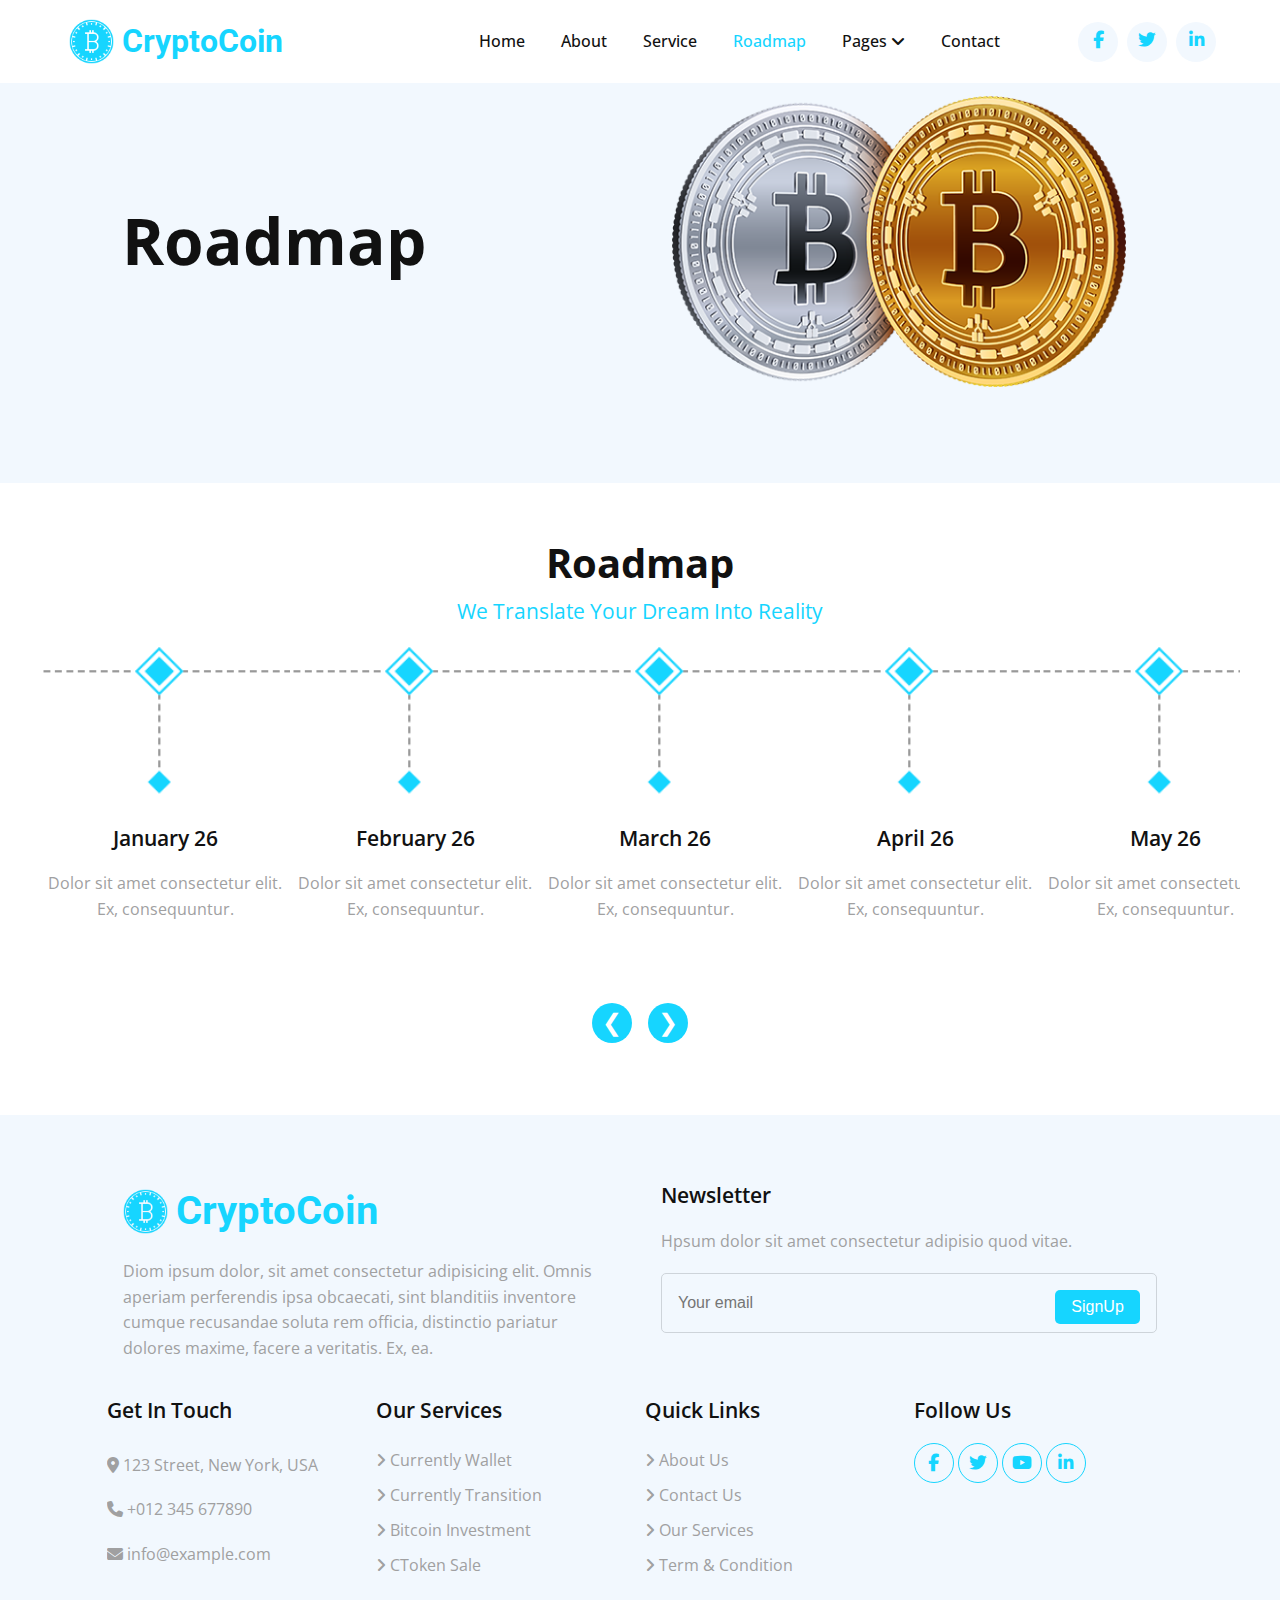
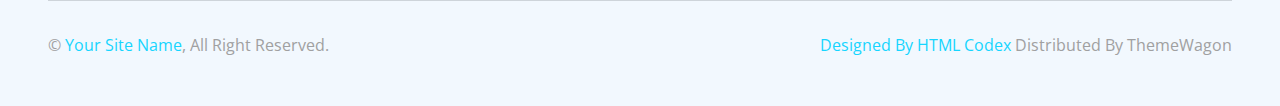
<file: roadmap.html>
<!DOCTYPE html>
<html lang="en">
<head>
    <meta charset="UTF-8">
    <meta name="viewport" content="width=device-width, initial-scale=1.0">
    <title>Document</title>
    <link rel="shortcut icon" href="images/icon-1.png" type="image/x-icon">
    <link rel="stylesheet" href="https://cdnjs.cloudflare.com/ajax/libs/font-awesome/6.7.2/css/all.min.css" integrity="sha512-Evv84Mr4kqVGRNSgIGL/F/aIDqQb7xQ2vcrdIwxfjThSH8CSR7PBEakCr51Ck+w+/U6swU2Im1vVX0SVk9ABhg==" crossorigin="anonymous" referrerpolicy="no-referrerer" />
    <link rel="stylesheet" href="css/utility.css">
    <link rel="stylesheet" href="css/style.css">
    <link rel="stylesheet" href="css/responsive.css">

</head>
<body>
      <header>
        <div class="container flex">
            <div class="logo flex">
                <img src="images/icon-1.png" alt="logo">
                <h1>CryptoCoin</h1>
            </div>
            <nav id="navbar">
                <ul>
                    <li><a href="index.html">Home</a></li>
                    <li><a href="about.html">About</a></li>
                    <li><a href="service.html">Service</a></li>
                    <li><a href="roadmap.html" class="menu-active">Roadmap</a></li>
                    <li class="dropdown">
                    <a href="#">Pages <i class="fa-solid fa-angle-down"></i></a>
                    <ul class="dropdown-menu">
                        <li><a href="features.html">Features</a></li>
                        <li><a href="token.html">Token Sale</a></li>
                        <li><a href="faq.html">FAQs</a></li>
                        <li><a href="404.html">404 page</a></li>
                    </ul>
                    </li>
                    <li><a href="contact.html">Contact</a></li>
                </ul>
            </nav>
             <div id="openBtn">
            <i class="fa-solid fa-bars"></i>
        </div>
            <div class="social-icon">
                <a href="#"><i class="fa-brands fa-facebook-f"></i></a>
                <a href="#"><i class="fa-brands fa-twitter"></i></a>
                <a href="#"><i class="fa-brands fa-linkedin-in"></i></a>
            </div>
        </div>
        <div id="menu">
                    <div id="closeBtn">
            <i class="fa-solid fa-xmark"></i>
        </div>
            <ul>
                   <li><a href="index.html">Home</a></li>
                    <li><a href="about.html">About</a></li>
                    <li><a href="service.html">Service</a></li>
                    <li><a href="roadmap.html">Roadmap</a></li>
                    <li class="dropdown">
                    <a href="#">Pages <i class="fa-solid fa-angle-down"></i></a>
                    <ul class="dropdown-menu">
                      <li><a href="features.html">Features</a></li>
                      <li><a href="token.html">Token Sale</a></li>
                      <li><a href="faq.html">FAQs</a></li>
                      <li><a href="404.html">404 page</a></li>
                    </ul>
                    </li>
                    <li><a href="contact.html">Contact</a></li>
                </ul>
        </div>
    </header>

 <!-- ====== Hero Section ======= -->
<section id="hero">
    <div class="container hero-flex">
                <h2>Roadmap </h2>

            <img src="images/hero-2.png" alt="hero-1">

    </div>
</section>
  
<!-- ======= roadmap page =========-->

  <section id="roadmap">
        <h2>Roadmap</h2>
        <h3>We Translate Your Dream Into Reality</h3>
          <div class="slider-container reveal">
    <div class="slider-track" id="sliderTrack">
      <div class="slide">
        <img src="images/roadmap.png" alt="img">
        <h4>January 26</h4>
        <p>Dolor sit amet consectetur elit. Ex, consequuntur.</p>
      </div>
      <div class="slide">
                <img src="images/roadmap.png" alt="img">
        <h4>February 26</h4>
        <p>Dolor sit amet consectetur elit. Ex, consequuntur.</p>
      </div>
      <div class="slide">
                <img src="images/roadmap.png" alt="img">
        <h4>March 26</h4>
        <p>Dolor sit amet consectetur elit. Ex, consequuntur.</p>
      </div>
      <div class="slide">
                <img src="images/roadmap.png" alt="img">
        <h4>April 26</h4>
        <p>Dolor sit amet consectetur elit. Ex, consequuntur.</p>
      </div>
      <div class="slide">
                <img src="images/roadmap.png" alt="img">
        <h4>May 26</h4>
        <p>Dolor sit amet consectetur elit. Ex, consequuntur.</p>
      </div>
      <div class="slide">
                <img src="images/roadmap.png" alt="img">
        <h4>June 26</h4>
        <p>Dolor sit amet consectetur elit. Ex, consequuntur.</p>
      </div>
      <div class="slide">        <img src="images/roadmap.png" alt="img">
        <h4>July 26</h4>
        <p>Dolor sit amet consectetur elit. Ex, consequuntur.</p></div>
    </div>
    
  </div>
  <div class="arrows">
      <button class="arrow" onclick="move(-1)">&#10094;</button>
      <button class="arrow" onclick="move(1)">&#10095;</button>
    </div>
    </section>

        
            
    
         
    <!-- =========== Footer ============= -->
 <footer>
    <div class="container">
        <div class="grid">
            <div class="content">
                <div class="flex">
                    <img src="images/icon-1.png" alt="logo" width="45px">
                    <h2>CryptoCoin</h2>
                </div>
                <p>Diom ipsum dolor, sit amet consectetur adipisicing elit. Omnis aperiam perferendis ipsa obcaecati, sint blanditiis inventore cumque recusandae soluta rem officia, distinctio pariatur dolores maxime, facere a veritatis. Ex, ea.</p>
            </div>
            <div class="newsletter">
                <h4>newsletter</h4>
                <p>Hpsum dolor sit amet consectetur adipisio quod vitae.</p>
                <div class="news-box">
                    <input type="email" placeholder="Your email">
                    <input type="submit" value="SignUp">
                </div>
            </div>
        </div>
        <div class="cards grid">
            <div class="card">
                <h4>Get In Touch</h4>
                <ul>
                    <li><i class="fa-solid fa-location-dot"></i>
                123 Street, New York, USA </li>
                    <li><i class="fa-solid fa-phone"></i>
                +012 345 677890</li>
                    <li><i class="fa-solid fa-envelope"></i>
                info@example.com</li>
                </ul>
            </div>
            <div class="card">
                <h4>Our Services</h4>
                <ul>
                    <li><i class="fa-solid fa-angle-right"></i> Currently Wallet</li>
                    <li><i class="fa-solid fa-angle-right"></i> Currently Transition</li>
                    <li><i class="fa-solid fa-angle-right"></i> Bitcoin Investment</li>
                    <li><i class="fa-solid fa-angle-right"></i> CToken Sale</li>
                </ul>
            </div>
            <div class="card">
                <h4>Quick Links</h4>
                <ul>
                <li><i class="fa-solid fa-angle-right"></i> About Us </li>
                <li><i class="fa-solid fa-angle-right"></i> Contact Us</li>
                <li><i class="fa-solid fa-angle-right"></i> Our Services</li>
                <li><i class="fa-solid fa-angle-right"></i> Term & Condition</li>
                </ul>
            </div>
            <div class="card social-icon">
                <h4>Follow Us</h4>
                <a href="#"><i class="fa-brands fa-facebook-f"></i></a>
                <a href="#"><i class="fa-brands fa-twitter"></i></a>
                <a href="#"><i class="fa-brands fa-youtube"></i></a>
                <a href="#"><i class="fa-brands fa-linkedin-in"></i></a>
            </div>
        </div>
    </div>
    <div class="container flex">
        <p>&copy; <span>Your Site Name</span>, All Right Reserved.</p>
        <p><span>Designed By HTML Codex</span> Distributed By ThemeWagon</p>
    </div>
 </footer>
                


   
    <script src="js/main.js"></script>
    <script src="js/index.js"></script>
</body>
</html>
</file>
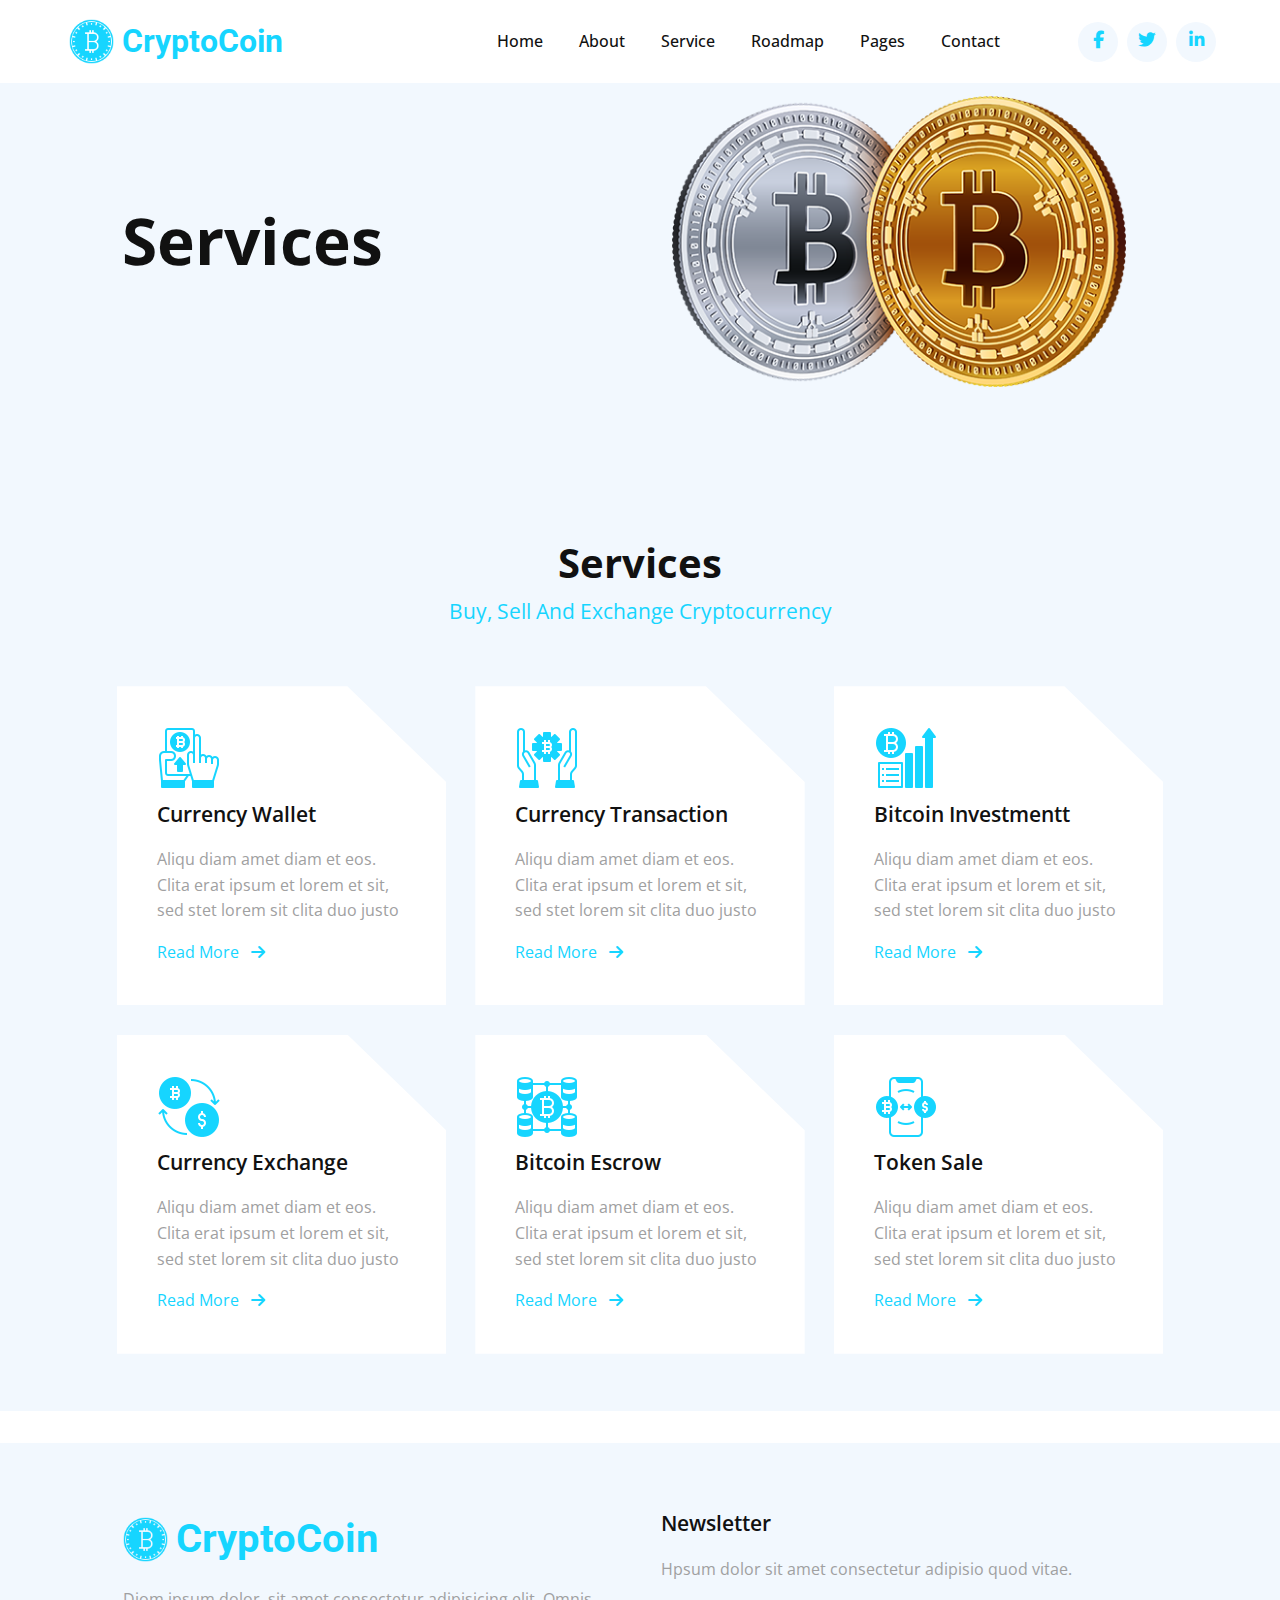
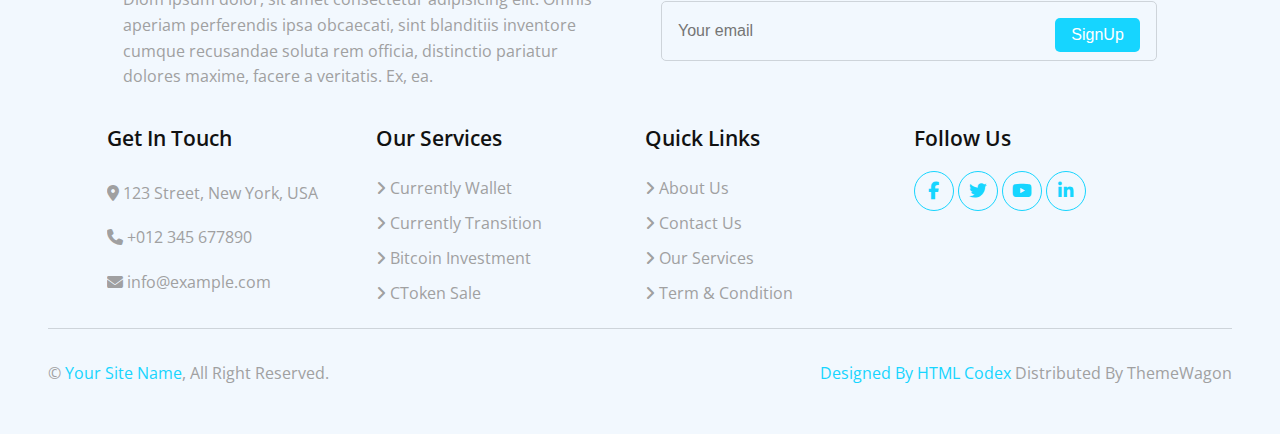
<file: service.html>
<!DOCTYPE html>
<html lang="en">
<head>
    <meta charset="UTF-8">
    <meta name="viewport" content="width=device-width, initial-scale=1.0">
    <title>Document</title>
    <link rel="shortcut icon" href="images/icon-1.png" type="image/x-icon">
    <link rel="stylesheet" href="https://cdnjs.cloudflare.com/ajax/libs/font-awesome/6.7.2/css/all.min.css" integrity="sha512-Evv84Mr4kqVGRNSgIGL/F/aIDqQb7xQ2vcrdIwxfjThSH8CSR7PBEakCr51Ck+w+/U6swU2Im1vVX0SVk9ABhg==" crossorigin="anonymous" referrerpolicy="no-referrerer" />
    <link rel="stylesheet" href="css/utility.css">
    <link rel="stylesheet" href="css/style.css">
    <link rel="stylesheet" href="css/responsive.css">

</head>
<body>
    <header>
        <div class="container flex">
            <div class="logo flex">
                <img src="images/icon-1.png" alt="logo">
                <h1>CryptoCoin</h1>
            </div>
            <nav id="navbar">
                <ul>
                   <li><a href="index.html">Home</a></li>
                    <li><a href="about.html">About</a></li>
                    <li><a href="service.html">Service</a></li>
                    <li><a href="roadmap.html">Roadmap</a></li>
                    <li><a href="pages.html">Pages</a></li>
                    <li><a href="contact.html">Contact</a></li>
                </ul>
            </nav>
             <div id="openBtn">
            <i class="fa-solid fa-bars"></i>
        </div>
            <div class="social-icon">
                <a href="#"><i class="fa-brands fa-facebook-f"></i></a>
                <a href="#"><i class="fa-brands fa-twitter"></i></a>
                <a href="#"><i class="fa-brands fa-linkedin-in"></i></a>
            </div>
        </div>
        <div id="menu">
                    <div id="closeBtn">
            <i class="fa-solid fa-xmark"></i>
        </div>
            <ul>
                   <li><a href="index.html">Home</a></li>
                    <li><a href="about.html">About</a></li>
                    <li><a href="service.html">Service</a></li>
                    <li><a href="roadmap.html">Roadmap</a></li>
                    <li><a href="pages.html">Pages</a></li>
                    <li><a href="contact.html">Contact</a></li>
                </ul>
        </div>
    </header>
 <!-- ====== Hero Section ======= -->
<section id="hero">
    <div class="container hero-flex">
                <h2>Services </h2>

            <img src="images/hero-2.png" alt="hero-1">

    </div>
</section>
  
<!-- ======= services section =========-->
  <section id="services">
    <div class="container reveal">
        <h2>Services</h2>
        <h3>Buy, Sell And Exchange Cryptocurrency</h3>
        <div class="cards grid">
            <div class="card">
                <img src="images/icon-7.png" alt="">
                <h4>Currency Wallet</h4>
                <p>Aliqu diam amet diam et eos. Clita erat ipsum et lorem et sit, sed stet lorem sit clita duo justo</p>
                <a href="#" class="btn-arrow">Read More <i class="fa-solid fa-arrow-right"></i></a>
            </div>
                        <div class="card">
                <img src="images/icon-3.png" alt="">
                <h4>Currency Transaction</h4>
                <p>Aliqu diam amet diam et eos. Clita erat ipsum et lorem et sit, sed stet lorem sit clita duo justo</p>
                <a href="#" class="btn-arrow">Read More <i class="fa-solid fa-arrow-right"></i></a>
            </div>
                        <div class="card">
                <img src="images/icon-9.png" alt="">
                <h4>Bitcoin Investmentt</h4>
                <p>Aliqu diam amet diam et eos. Clita erat ipsum et lorem et sit, sed stet lorem sit clita duo justo</p>
                <a href="#" class="btn-arrow">Read More <i class="fa-solid fa-arrow-right"></i></a>
            </div>
                        <div class="card">
                <img src="images/icon-5.png" alt="">
                <h4>Currency Exchange</h4>
                <p>Aliqu diam amet diam et eos. Clita erat ipsum et lorem et sit, sed stet lorem sit clita duo justo</p>
                <a href="#" class="btn-arrow">Read More <i class="fa-solid fa-arrow-right"></i></a>
            </div>
                        <div class="card">
                <img src="images/icon-4.png" alt="">
                <h4>Bitcoin Escrow</h4>
                <p>Aliqu diam amet diam et eos. Clita erat ipsum et lorem et sit, sed stet lorem sit clita duo justo</p>
                <a href="#" class="btn-arrow">Read More <i class="fa-solid fa-arrow-right"></i></a>
            </div>
                        <div class="card">
                <img src="images/icon-8.png" alt="">
                <h4>Token Sale</h4>
                <p>Aliqu diam amet diam et eos. Clita erat ipsum et lorem et sit, sed stet lorem sit clita duo justo</p>
                <a href="#" class="btn-arrow">Read More <i class="fa-solid fa-arrow-right"></i></a>
            </div>
        </div>
    </div>
  </section>    
    <!-- =========== Footer ============= -->
 <footer>
    <div class="container">
        <div class="grid">
            <div class="content">
                <div class="flex">
                    <img src="images/icon-1.png" alt="logo" width="45px">
                    <h2>CryptoCoin</h2>
                </div>
                <p>Diom ipsum dolor, sit amet consectetur adipisicing elit. Omnis aperiam perferendis ipsa obcaecati, sint blanditiis inventore cumque recusandae soluta rem officia, distinctio pariatur dolores maxime, facere a veritatis. Ex, ea.</p>
            </div>
            <div class="newsletter">
                <h4>newsletter</h4>
                <p>Hpsum dolor sit amet consectetur adipisio quod vitae.</p>
                <div class="news-box">
                    <input type="email" placeholder="Your email">
                    <input type="submit" value="SignUp">
                </div>
            </div>
        </div>
        <div class="cards grid">
            <div class="card">
                <h4>Get In Touch</h4>
                <ul>
                    <li><i class="fa-solid fa-location-dot"></i>
                123 Street, New York, USA </li>
                    <li><i class="fa-solid fa-phone"></i>
                +012 345 677890</li>
                    <li><i class="fa-solid fa-envelope"></i>
                info@example.com</li>
                </ul>
            </div>
            <div class="card">
                <h4>Our Services</h4>
                <ul>
                    <li><i class="fa-solid fa-angle-right"></i> Currently Wallet</li>
                    <li><i class="fa-solid fa-angle-right"></i> Currently Transition</li>
                    <li><i class="fa-solid fa-angle-right"></i> Bitcoin Investment</li>
                    <li><i class="fa-solid fa-angle-right"></i> CToken Sale</li>
                </ul>
            </div>
            <div class="card">
                <h4>Quick Links</h4>
                <ul>
                <li><i class="fa-solid fa-angle-right"></i> About Us </li>
                <li><i class="fa-solid fa-angle-right"></i> Contact Us</li>
                <li><i class="fa-solid fa-angle-right"></i> Our Services</li>
                <li><i class="fa-solid fa-angle-right"></i> Term & Condition</li>
                </ul>
            </div>
            <div class="card social-icon">
                <h4>Follow Us</h4>
                <a href="#"><i class="fa-brands fa-facebook-f"></i></a>
                <a href="#"><i class="fa-brands fa-twitter"></i></a>
                <a href="#"><i class="fa-brands fa-youtube"></i></a>
                <a href="#"><i class="fa-brands fa-linkedin-in"></i></a>
            </div>
        </div>
    </div>
    <div class="container flex">
        <p>&copy; <span>Your Site Name</span>, All Right Reserved.</p>
        <p><span>Designed By HTML Codex</span> Distributed By ThemeWagon</p>
    </div>
 </footer>
                


   
    <script src="js/main.js"></script>
</body>
</html>
</file>
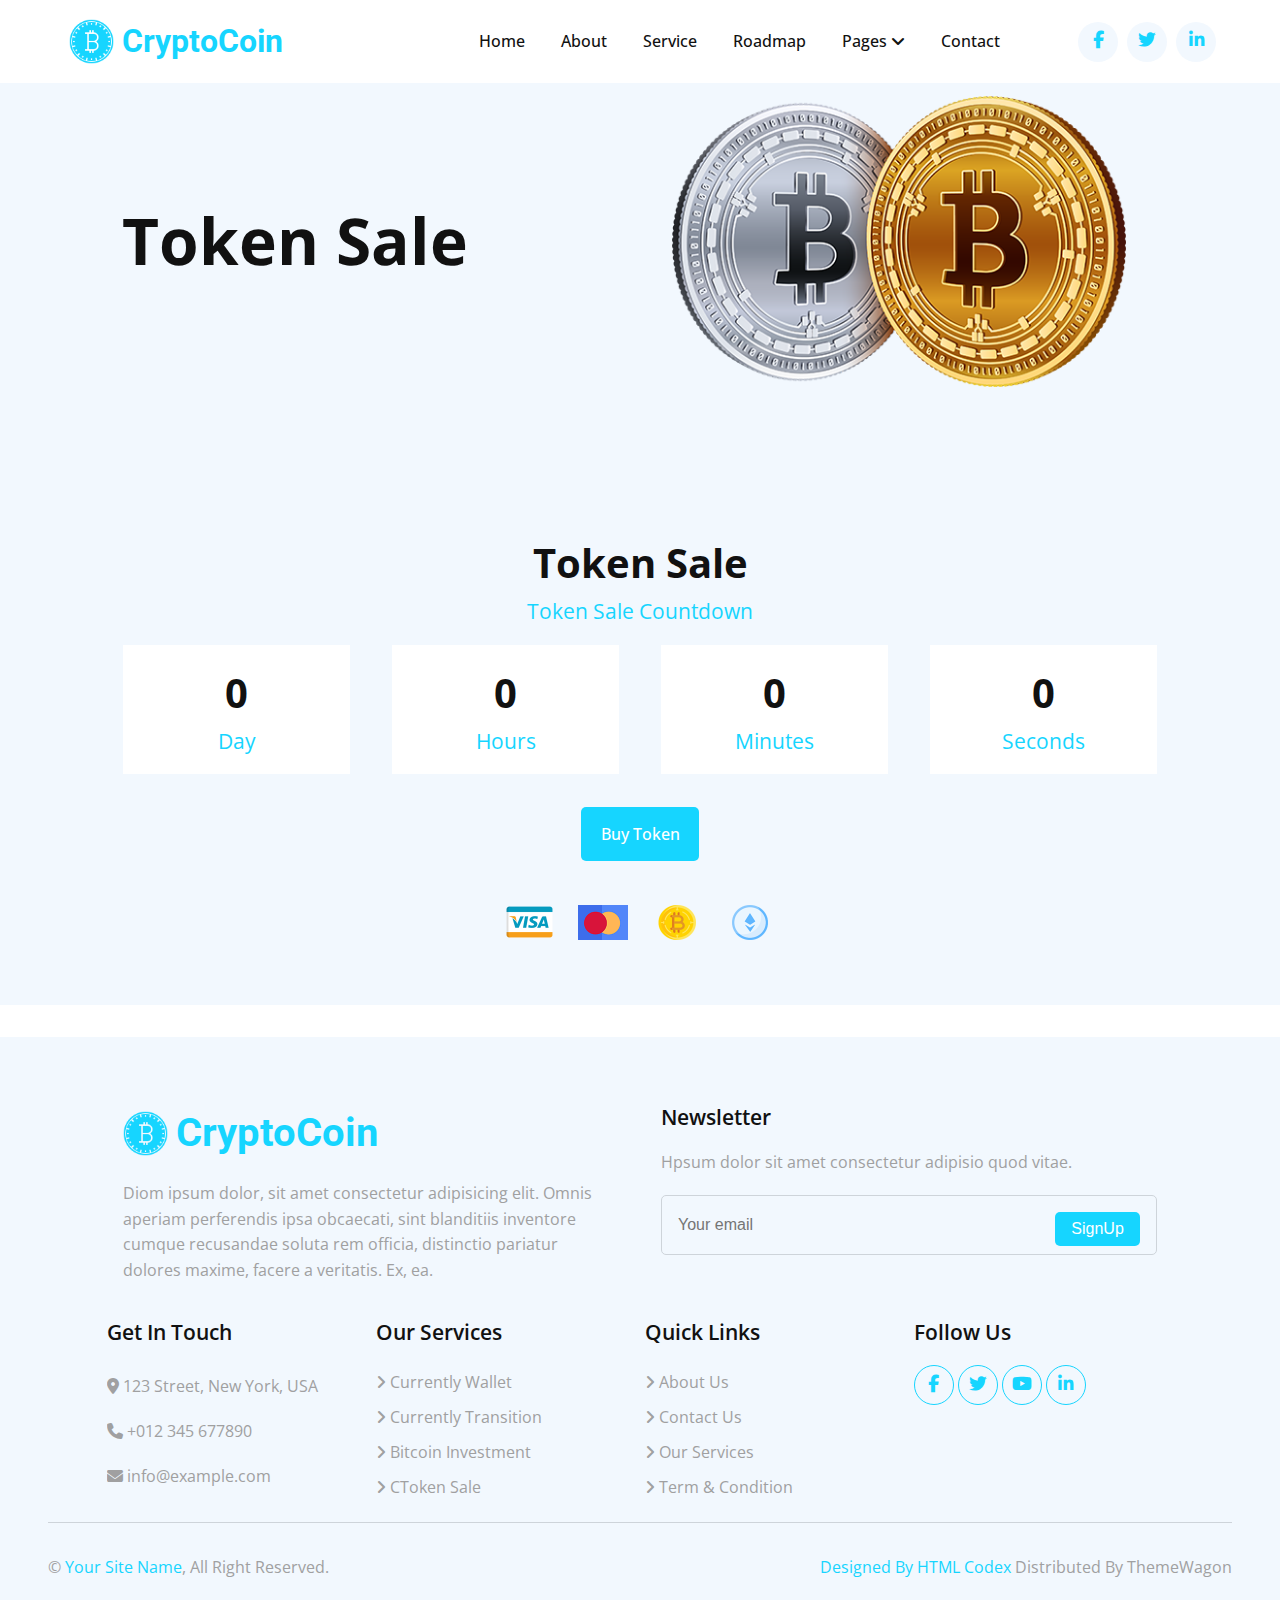
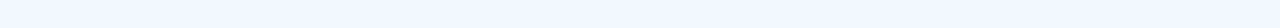
<file: token.html>
<!DOCTYPE html>
<html lang="en">
<head>
    <meta charset="UTF-8">
    <meta name="viewport" content="width=device-width, initial-scale=1.0">
    <title>Document</title>
    <link rel="shortcut icon" href="images/icon-1.png" type="image/x-icon">
    <link rel="stylesheet" href="https://cdnjs.cloudflare.com/ajax/libs/font-awesome/6.7.2/css/all.min.css" integrity="sha512-Evv84Mr4kqVGRNSgIGL/F/aIDqQb7xQ2vcrdIwxfjThSH8CSR7PBEakCr51Ck+w+/U6swU2Im1vVX0SVk9ABhg==" crossorigin="anonymous" referrerpolicy="no-referrerer" />
    <link rel="stylesheet" href="css/utility.css">
    <link rel="stylesheet" href="css/style.css">
    <link rel="stylesheet" href="css/responsive.css">

</head>
<body>
      <header>
        <div class="container flex">
            <div class="logo flex">
                <img src="images/icon-1.png" alt="logo">
                <h1>CryptoCoin</h1>
            </div>
            <nav id="navbar">
                <ul>
                    <li><a href="index.html">Home</a></li>
                    <li><a href="about.html">About</a></li>
                    <li><a href="service.html">Service</a></li>
                    <li><a href="roadmap.html">Roadmap</a></li>
                    <li class="dropdown">
                    <a href="#">Pages <i class="fa-solid fa-angle-down"></i></a>
                    <ul class="dropdown-menu">
                        <li><a href="features.html">Features</a></li>
                        <li><a href="token.html">Token Sale</a></li>
                        <li><a href="faq.html">FAQs</a></li>
                        <li><a href="404.html">404 page</a></li>
                    </ul>
                    </li>
                    <li><a href="contact.html">Contact</a></li>
                </ul>
            </nav>
             <div id="openBtn">
            <i class="fa-solid fa-bars"></i>
        </div>
            <div class="social-icon">
                <a href="#"><i class="fa-brands fa-facebook-f"></i></a>
                <a href="#"><i class="fa-brands fa-twitter"></i></a>
                <a href="#"><i class="fa-brands fa-linkedin-in"></i></a>
            </div>
        </div>
        <div id="menu">
                    <div id="closeBtn">
            <i class="fa-solid fa-xmark"></i>
        </div>
            <ul>
                   <li><a href="index.html">Home</a></li>
                    <li><a href="about.html">About</a></li>
                    <li><a href="service.html">Service</a></li>
                    <li><a href="roadmap.html">Roadmap</a></li>
                    <li class="dropdown">
                    <a href="#" class="menu-active">Pages <i class="fa-solid fa-angle-down"></i></a>
                    <ul class="dropdown-menu">
                      <li><a href="features.html">Features</a></li>
                      <li><a href="token.html">Token Sale</a></li>
                      <li><a href="faq.html">FAQs</a></li>
                      <li><a href="404.html">404 page</a></li>
                    </ul>
                    </li>
                    <li><a href="contact.html">Contact</a></li>
                </ul>
        </div>
    </header>

 <!-- ====== Hero Section ======= -->
<section id="hero">
    <div class="container hero-flex">
                <div>
                    <h2>Token Sale </h2>
                </div>

            <img src="images/hero-2.png" alt="hero-1">

    </div>
</section>
  

<!-- ======= Token page ========= -->
 <section id="token">
    <div class="container reveal">
        <h2>Token Sale</h2>
        <h3>Token Sale Countdown</h3>
        <div class="cards grid">
            <div class="card">
                <h2>0</h2>
                <h3>Day</h3>
            </div>
            <div class="card">
                <h2>0</h2>
                <h3>Hours</h3>
            </div>
            <div class="card">
                <h2>0</h2>
                <h3>Minutes</h3>
            </div>
            <div class="card">
                <h2>0</h2>
                <h3>Seconds</h3>
            </div>
        </div>
        <a href="#" class="btn">Buy Token</a>
        <div class="payment">
            <img src="images/payment-1.png" alt="payment">
            <img src="images/payment-2.png" alt="payment">
            <img src="images/payment-3.png" alt="payment">
            <img src="images/payment-4.png" alt="payment">
        </div>
    </div>
 </section>          
    
  
    <!-- =========== Footer ============= -->
 <footer>
    <div class="container">
        <div class="grid">
            <div class="content">
                <div class="flex">
                    <img src="images/icon-1.png" alt="logo" width="45px">
                    <h2>CryptoCoin</h2>
                </div>
                <p>Diom ipsum dolor, sit amet consectetur adipisicing elit. Omnis aperiam perferendis ipsa obcaecati, sint blanditiis inventore cumque recusandae soluta rem officia, distinctio pariatur dolores maxime, facere a veritatis. Ex, ea.</p>
            </div>
            <div class="newsletter">
                <h4>newsletter</h4>
                <p>Hpsum dolor sit amet consectetur adipisio quod vitae.</p>
                <div class="news-box">
                    <input type="email" placeholder="Your email">
                    <input type="submit" value="SignUp">
                </div>
            </div>
        </div>
        <div class="cards grid">
            <div class="card">
                <h4>Get In Touch</h4>
                <ul>
                    <li><i class="fa-solid fa-location-dot"></i>
                123 Street, New York, USA </li>
                    <li><i class="fa-solid fa-phone"></i>
                +012 345 677890</li>
                    <li><i class="fa-solid fa-envelope"></i>
                info@example.com</li>
                </ul>
            </div>
            <div class="card">
                <h4>Our Services</h4>
                <ul>
                    <li><i class="fa-solid fa-angle-right"></i> Currently Wallet</li>
                    <li><i class="fa-solid fa-angle-right"></i> Currently Transition</li>
                    <li><i class="fa-solid fa-angle-right"></i> Bitcoin Investment</li>
                    <li><i class="fa-solid fa-angle-right"></i> CToken Sale</li>
                </ul>
            </div>
            <div class="card">
                <h4>Quick Links</h4>
                <ul>
                <li><i class="fa-solid fa-angle-right"></i> About Us </li>
                <li><i class="fa-solid fa-angle-right"></i> Contact Us</li>
                <li><i class="fa-solid fa-angle-right"></i> Our Services</li>
                <li><i class="fa-solid fa-angle-right"></i> Term & Condition</li>
                </ul>
            </div>
            <div class="card social-icon">
                <h4>Follow Us</h4>
                <a href="#"><i class="fa-brands fa-facebook-f"></i></a>
                <a href="#"><i class="fa-brands fa-twitter"></i></a>
                <a href="#"><i class="fa-brands fa-youtube"></i></a>
                <a href="#"><i class="fa-brands fa-linkedin-in"></i></a>
            </div>
        </div>
    </div>
    <div class="container flex">
        <p>&copy; <span>Your Site Name</span>, All Right Reserved.</p>
        <p><span>Designed By HTML Codex</span> Distributed By ThemeWagon</p>
    </div>
 </footer>
                


   
    <script src="js/main.js"></script>
</body>
</html>
</file>
<file: css/utility.css>
@import url('https://fonts.googleapis.com/css2?family=Open+Sans:ital,wght@0,300..800;1,300..800&family=Roboto:ital,wght@0,100..900;1,100..900&display=swap');
 /* font-family: "Open Sans", sans-serif; */
/* font-family: "Roboto", sans-serif; */

:root{
    --primary-color: #16d5ff;
    --secondery-color:#a0a0a1;
    --light-color:#f2f8fe;
    --black:#111111;
    --white:#ffffff;
}
*{
    margin: 0;
    padding: 0;
    box-sizing: border-box;
}
body{
 font-family: "Open Sans", sans-serif;
 font-size: 16px;
 line-height: 1.6;
 color: var(--secondery-color);
 background: var(--white);
 position: relative;
}
.container{
    width: 90%;
    margin: 0 auto;
    overflow: hidden;
}
.grid{
    display: grid;
    grid-template-columns: repeat(3, 1fr);
    gap: 10px;
}
.flex{
    display: flex;
    align-items: center;
    justify-content: center;
}
.btn{
padding: 1rem 1.2rem;
cursor: pointer;
background: var(--primary-color);
color: var(--white);
margin: 0.6rem 0;
border-radius: 5px;
font-weight: 500;
}
.active-nav{
    color: var(--primary-color);
}
.btn-arrow{
color: var(--primary-color);
margin-bottom: 2rem;
}
.btn-arrow:hover{
    color: #178aa3;
}
/* img{
    width: 100%;
} */
li{
    list-style: none;
}
a{
    text-decoration: none;
    color: var(--black);
}
h2{
    color: var(--black);
    font-size: 2.5rem;
    text-transform: capitalize;
}
h3{
    color: var(--primary-color);
    font-size: 1.3rem;
    font-weight: 400;
    text-transform: capitalize;
}
h4{
    color: var(--black);
    margin-bottom: 1rem;
    font-size: 1.3rem;
    font-weight: 600;
    text-transform: capitalize;
}

.reveal {
  opacity: 0;
  transform: translateY(60px);
  transition: all 0.8s ease;

}

.active {
  opacity: 1;
  transform: translateY(0);
}
</file>
<file: css/style.css>
:root{
    --primary-color: #16d5ff;
    --secondery-color:#a0a0a1;
    --light-color:#f2f8fe;
    --black:#111111;
    --white:#ffffff;
    --gap: 1rem;
}


/* ======== Header ========= */
header{
  position: fixed;
  top: 0;
  left: 0;
  width: 100%;
  background: var(--white); 
  z-index: 999;
  padding: 1rem 0;
}
header .container{
  overflow: visible;
}
/* logo */
header .logo{
    flex: 20%;

}
header .logo h1{
    color: var(--primary-color);
    margin-left: 0.5rem;
    font-family:  "Roboto", sans-serif;;
}
header .logo img{
max-width: 45px;
}
/* nav */
nav{
    flex: 65%;
    text-align: right;
}
nav li{
    display: inline;
}
nav a{
    color: var(--black);
    padding: 0.7rem 1rem;
    font-weight: 500;
}
nav a:hover{
    color: var(--primary-color);
}
.menu-active{
color: var(--primary-color);
}

/* menu */
#openBtn{
    font-size: 1.8rem;
    display: none;
    padding: 0 10px;
    border-radius: 5px;
    border: 2px solid var(--light-color);
    color: var(--secondery-color);
    cursor: pointer;
}
#menu{
    display: none;
    width: 100vw;
    height: 100vh;
    padding: 1rem;
    position: absolute;
    top: 0;
    left: 0;
    z-index: 1;
    background: var(--white);
    color: var(--black);
}
#menu ul{
    margin-top: 30px;
    margin-left: 30px;
}
#menu li{
    list-style: none;
    padding: 0.5rem;
}
#menu a{
    color: var(--black);
    text-decoration: none;
    font-size: 1.2rem;
        text-align: left;
}
#menu a:hover{
    color: var(--primary-color);
}

#closeBtn{
    position: absolute;
    right: 100px;
    font-size: 2rem;
    color: var(--secondery-color);
    cursor: pointer;
    position: sticky;
}
/* dropdown menu */
/* Dropdown Style */
.dropdown {
  position: relative;
}

.dropdown-menu {
  position: absolute;
  top: 100%;
  left: 0;
  background: var(--white);
  display: none;
  list-style: none;
  padding: 10px 0;
  z-index: 999;
}

.dropdown-menu li a {
  color: var(--black);
  padding: 8px 20px;
  display: block;
  white-space: nowrap;
}

.dropdown:hover .dropdown-menu {
  display: block;
}
.dropdown-menu li a:hover{
  color: var(--primary-color);
}
  #menu .dropdown-menu{
    width: 60%;
}
#menu .dropdown-menu a{
  padding: 0px;
}




/* icone */
header .social-icon{
    flex: 15%;
    margin-left: 2rem;
    text-align: right;
}
header .social-icon i{
    color: var(--primary-color);
    background: var(--light-color);
    border-radius: 50%;
    padding: 0.6rem;
    width: 40px;
    height: 40px;
    text-align: center;
    margin-left: 5px;
    font-size: 1.1rem;
    transition: background 2s;

}
header .social-icon i:hover{
 color: var(--white);
 background: var(--primary-color);

}
/* =========== Hero section =========== */
#hero{
 background: var(--light-color);
 padding: 4rem;
}
#hero .content{
    padding: 0 1rem;

}

#hero h1{
    color: var(--black);
    font-size: 3.5rem;
    line-height: 1.2;
    margin-bottom: 1rem;
        animation: slideDown 1.2s cubic-bezier(0.25, 1, 0.5, 1) forwards;
    opacity: 0; /* Start hidden */
}
#hero p{
    margin-bottom: 2rem;
        animation: slideDown 1.2s cubic-bezier(0.25, 1, 0.5, 1) forwards;
    opacity: 0; /* Start hidden */
}
#hero .btn{
        animation: slideDown 1.2s cubic-bezier(0.25, 1, 0.5, 1) forwards;
    opacity: 0; /* Start hidden */
}

#hero img {
    width: 50%;
    padding: 2rem;
    animation: pulse 2s infinite ease-in-out;
}



/* ============ About sec ============ */
#about {
    margin: 1rem 0;
    padding: 3rem ;
}
#about img{
    width: 50%;
    padding: 1rem;
}
#about .content{
    padding: 1rem;
    animation: slideUp 3s cubic-bezier(0.25, 1, 0.5, 1) forwards;
    opacity: 0; 
    /* Start hidden */
}
#about img{
    animation: slideUp 1.2s cubic-bezier(0.25, 1, 0.5, 1) forwards;
    opacity: 0; /* Start hidden */
}
#about h2{
   color: var(--black);
    font-size: 2.5rem;
    line-height: 1.2;
    margin-bottom: 1rem; 
}
#about h4{
    color: var(--primary-color);
    font-size: 1.5rem;
    font-weight: 500;
    margin-bottom: 1rem;
}
#about p{
    margin-bottom: 1.5rem;
}
#about i{
    width: 35px;
    height: 35px;
    border-radius: 50%;
    background: var(--light-color);
    color: var(--primary-color);
    padding-top: 0.5rem;
    margin: 0.5rem;
    text-align: center;

}
#about ul{
    margin-bottom: 2rem;
}
/* =========== Counter ========== */
/* CSS */
#counters {
  background: var(--light-color);
  padding: 3rem 1rem;
  text-align: center;
}
#counters .counter-box{
    padding: 1.5rem 1rem;
}

#counters .counter-box img {
  width: 60px;
  margin-bottom: 10px;
}

#counters .counter-box h2 {
  font-size: 3.5rem;
  color: var(--black);
  margin: 10px 0;
}

#counters .counter-box p {
  color: var(--primary-color);
  font-size: 1.2rem;
}
/* ============ whyUs section ============= */
#whyUs{
    padding: 3rem;
    text-align: center;
    /* animation: slideUp 1.2s cubic-bezier(0.25, 1, 0.5, 1) forwards; */
}

#whyUs .card{
    text-align: start;
    margin-top: 3rem;
    padding: 1rem;
}
#whyUs .card.flex{
    align-items: start;
}
#whyUs .card img{
width: 64px;
height: 64px;
margin-right: 1.5rem;
}
/* ========== Services Section ============ */
#services{
    background: var(--light-color);
    text-align: center;
    padding: 3rem;
    /* animation: slideUp 1.2s cubic-bezier(0.25, 1, 0.5, 1) forwards; */
}
#services .cards{
    margin-top: 3rem;
}
#services .card{
    text-align: start;
    margin: 0.6rem;
    padding: 2.5rem;
    background: var(--white);
    clip-path: polygon(0 0, 70% 0%, 100% 30%, 100% 100%, 0 100%);
    -webkit-clip-path: polygon(0 0, 70% 0, 100% 30%, 100% 100%, 0 100%);
}
#services .card:hover{
    clip-path: none;
}
#services .card h3{
    margin-top: 1.5rem;
}
#services .card p{
    margin-bottom: 1rem;
}
#services .card i{
    margin-left: 0.5rem;
}

/* ============= Roadmap section ============= */
#roadmap {
  height: 600px;
  position: relative;
  padding-top: 3rem;
  text-align: center;
}
#roadmap .slider-container {
      overflow: hidden;
      max-width: 1200px;
      margin: auto;
    }

    #roadmap .slider-track {
      display: flex;
      transition: transform 0.5s ease-in-out;
    }

    #roadmap .slide {
      width: 250px;
      flex-shrink: 0;
      text-align: center;
    }
    #roadmap p{
      padding: 0 5px;
    }
    #roadmap img{
      width: 100%;
    }

    #roadmap .arrows {
      display: flex;
      justify-content: center;
      align-items: center;
      gap: 1rem;
      position: absolute;
      top: 90%;
      left: 0;
      width: 100%;
      transform: translateY(-50%);
      pointer-events: none;
    }

    #roadmap .arrow {
      pointer-events: all;
      background: var(--primary-color);
      color: var(--white);
      border: none;
      font-size: 1.5rem;
      width: 40px;
      height: 40px;
      border-radius: 50%;
      display: flex;
      justify-content: center;
      align-items: center;
      cursor: pointer;
    }
/* ========= Token Section ========== */
#token{
 background: var(--light-color);
    text-align: center;
    padding: 3rem;
    /* animation: slideUp 1.2s cubic-bezier(0.25, 1, 0.5, 1) forwards;  */
}
#token .cards.grid{
  grid-template-columns: repeat(4, 1fr);
}
#token .card{
  background: var(--white);
  max-width: 250px;
  padding: 1rem;
  margin: 1rem;
  margin-bottom: 3rem;
}
#token .payment{
  margin-top: 3rem;
  /* margin: auto; */
}
#token .payment img{
  width: 50px;
  margin: 0.6rem;
}
/* ======== FAQ Section ========= */
#faq{
  background: var(--white);
    text-align: center;
    padding: 3rem;
    margin: 2rem 0;
    font-family: "Roboto", sans-serif;
   
}
    .faq-container {
      max-width: 80%;
      margin: 0 auto;
      margin-top: 2rem;
      text-align: left;
       /* animation: slideUp 1.2s cubic-bezier(0.25, 1, 0.5, 1) forwards; */
    }

    .faq-item {
      background: var(--white);
      color: var(--secondery-color);
      margin-bottom: 10px;
      border-radius: 5px;
      overflow: hidden;
      box-shadow: 0 2px 5px rgba(0,0,0,0.1);
    }

    .faq-question {
      padding: 15px 20px;
      background: var(--light-color);
      cursor: pointer;
      font-weight: 500;
      display: flex;
      justify-content: space-between;
      align-items: center;
      transition: background 0.3s;
    }

    .faq-question:hover {
      background: var(--primary-color);
      color: var(--white);
    }

    .faq-question.active {
      background: var(--primary-color);
      color: var(--white);
    }

    .faq-answer {
      display: none;
      padding: 15px 20px;
      background: var(--white);
      color: var(--secondery-color);
      border-top: 1px solid #ddd;
    }

    .faq-answer.show {
      display: block;
    }

    .faq-icon {
      font-size: 18px;
      margin-left: 10px;
      transition: transform 0.3s ease;
    }


    /* ================= Footer ============== */
    footer{
      background: var(--light-color);
      padding: 3rem;
      margin: 2rem 0 0;
      animation: slideUp 1.2s cubic-bezier(0.25, 1, 0.5, 1) forwards;
      position: relative;
    }
    footer .grid{
      grid-template-columns: repeat(2, 1fr);
    }
    footer .content{
      padding: 1rem;
    }
    footer .content .flex{
      justify-content: start;
    }
    footer .content .flex h2{
      color: var(--primary-color);
      margin-left: 0.5rem;
      font-family: "Roboto", sans-serif;
    }
    footer .content p{
      margin-top: 1rem;
    }
    footer .newsletter{
      padding: 1rem;
    }
    footer .news-box{
      padding: 1rem;
      border: 1px solid #ced4da;
      border-radius: 5px;
      margin-top: 1.2rem;
    }
    footer .news-box input[type="email"]{
      border: 0;
      font-size: 1rem;
      color: var(--secondery-color);
      background: var(--light-color);
    }
    footer .news-box input[type="submit"]{
      border: 0;
      float:right;
      font-size: 1rem;
      font-weight: 500;
      background: var(--primary-color);
      color: var(--white);
      padding: 0.5rem 1rem;
      border-radius: 5px;
    }
    footer .cards.grid{
      margin-top: 1rem;
      grid-template-columns: repeat(4, 1fr);
    }
    footer .card:nth-child(1) ul li{
      padding: 0.6rem 0;
    }
    footer .card:nth-child(2) ul li,
    footer .card:nth-child(3) ul li {
      padding: 0.3rem 0;
      transition: 1s ease;
    }
 
     footer .card:nth-child(2) ul li:hover,
     footer .card:nth-child(3) ul li:hover{
      color: var(--primary-color);
      letter-spacing: 1px;
     }
    footer .social-icon i{
    color: var(--primary-color);
    background: transparent;
    border-radius: 50%;
    border: 1px solid var(--primary-color);
    padding: 0.6rem;
    width: 40px;
    height: 40px;
    text-align: center;
    font-size: 1.1rem;
    /* transition: background 2s; */

}
footer .social-icon i:hover{
 color: var(--white);
 background: var(--primary-color);
 transition: background 1s;
}
footer .container:nth-child(2){
  width: 100%;
  border-top: 1px solid #ced4da;
  margin-top: 1rem;
  padding: 2rem 0rem 0rem;
}
footer .container:nth-child(2).flex{
  justify-content: space-between;
}
footer .container:nth-child(2) span{
  color: var(--primary-color);
}
 #top{
  position: fixed;
  top: 80%;
  right: 80px;
 background-color: var(--primary-color);
 border-radius: 50%;
 width: 50px;
 height: 50px;
 text-align: center;
}
 #top i{
  color: var(--white);
  font-size: 1.5rem;
  padding: 5px;
  margin-top: 7px;
}
/* ========== Animation ============= */
/* Keyframes for grow-shrink effect */
@keyframes pulse {
  0% {
    transform: scale(1);       /* normal size */
  }
  50% {
    transform: scale(1.1);     /* grow */
  }
  100% {
    transform: scale(1);       /* back to normal */
  }
}
@keyframes slideDown {
  0% {
    transform: translateY(-100px);
    opacity: 0;
  }
  100% {
    transform: translateY(0);
    opacity: 1;
  }
}
@keyframes slideUp {
  0% {
    transform: translateY(200px); /* Start lower */
    opacity: 0;
  }
  100% {
    transform: translateY(0); /* End at original position */
    opacity: 1;
  }
}

/* ========= Other Pages ========== */
/* hero  */
#hero .hero-flex{
  display: flex;
  align-items: center;
  justify-content: space-between;
}
#hero .hero-flex h2{
  font-size: 4rem;
}
/* == service page ==  */
#services.service-page{
  background: var(--white);
}
#services.service-page .card{
  background: var(--light-color);
}
            /* ===== contact page ====== */
#contact{
  margin: 2rem 0;
}
#contact .cards.grid{
  grid-template-columns: 2fr 3fr;
}
#contact .card{
  padding: 2rem 1rem;
}
#contact .contact > *{
  margin-bottom: 1rem;
}
#contact .contact{
  margin-top: 1.5rem;
}
#contact .contact hr{
  border: none;
  height: 1px;
  background-color: #ccc;
}
#contact .social-icon i{
    color: var(--light-color);
    background: var(--primary-color);
    border-radius: 50%;
    padding: 0.6rem;
    width: 40px;
    height: 40px;
    text-align: center;
    margin-left: 5px;
    font-size: 1.1rem;
}
#contact .btn-left{
display: block;
margin-left: 80%;
margin-bottom: 50px;
font-weight: 600;
}

.contact-form {
  max-width: 700px;
  margin: 0 auto;
  padding: 20px;
  font-family: sans-serif;
}

.contact-form .row {
  display: flex;
  gap: 20px;
  margin-top: 2rem;
}

.contact-form input,
.contact-form textarea {
  width: 100%;
  padding: 12px 15px;
  border: 1px solid #ccc;
  border-radius: 4px;
  font-size: 15px;
  transition: border-color 0.3s ease;
  margin-bottom: 20px;
}

.contact-form input:focus,
.contact-form textarea:focus {
  border-color: #00d4ff;
  outline: none;
}

.contact-form textarea {
  resize: vertical;
  margin-bottom: 15px;
  margin-top: 10px;
}

.contact-form button {
  background: #00d4ff;
  color: white;
  border: none;
  padding: 12px 25px;
  font-size: 16px;
  cursor: pointer;
  border-radius: 4px;
  transition: background 0.3s ease;
}

.contact-form button:hover {
  background: #00bde0;
}

/* === google map ==== */
.map-section {
  max-width: 100%;
  margin: 50px auto;
  padding: 0 20px;
}

/* .map-section h4 {
  text-align: center;
  margin-bottom: 20px;
} */

.map-container {
  width: 100%;
  height: 450px;
  overflow: hidden;
  border-radius: 8px;
  box-shadow: 0 0 10px rgba(0,0,0,0.1);
}

         /* =============== 404 error page =============== */
#errorPage .flex{
  flex-direction: column;
  padding: 2rem 0;
  margin: 3rem auto;
  text-align: center;
} 
#errorPage *{
  padding-bottom: 0.8rem;
}
#errorPage i,
#errorPage h2{
  font-size: 4rem;
}  
#errorPage i{
  color: var(--primary-color);
  background-color: var(--white);
}  
#errorPage h4{
  font-size: 2.5rem;
}   
#errorPage p{
  color: var(--secondery-color);
}
</file>
<file: css/responsive.css>
@media screen and (max-width: 768px) { 
  body{
    padding-top: 100px;
  }
  .flex{
    flex-direction: column;
  }
  .grid{
    grid-template-columns: 1fr;
  }
  /* header */
  header .container.flex{
    flex-direction: row;
  }
  header .logo.flex{
    flex-direction: row;
  }
  header .logo{
    margin-left: -120px;
  }
  header .social-icon{
    display: none;
  }
  /* hero , about  Section*/
  #hero img,
  #about img{
    width: 100%;
  }
  #hero,
  #about{
    padding: 0.8rem;
  }
  #hero h1{
    margin-top: 3rem;
    font-size: 2rem;
  }
  #about h2{
    font-size: 1.8rem;
  }
  #about h4{
    font-size: 1.1rem;
    font-weight: normal;
  }
  /* menu */
   #openBtn{
        display: block;
    }
    #navbar{
        display: none;
    }
      .dropdown {
    position: relative;
  }

  .dropdown-menu {
    position: static;
    display: none;
    background: var(--white);
    box-shadow: 5px 5px 10px var(--secondery-color);
  }

  .dropdown.open .dropdown-menu {
    display: block;
  }

    /* counter section */
    #counters .counter-box h2{
      font-size: 2.5rem;
    }
    /* whyUs section */
    #whyUs .card.flex{
    flex-direction: row;
}
 #whyUs{
  padding: 3rem 0;
 }
 #roadmap .slide {
  min-width: 100%;
  }

 #roadmap img{
  width: 50%;
 }
 #token .cards.grid{
  grid-template-columns: repeat(2, 1fr);
 }
 #faq{
  padding: 0;
 }
.faq-container {
      max-width: 95%;}
      footer{
        padding: 2rem 0;
      }
      footer .content .flex{
        flex-direction: row;
      }
footer .grid,
footer .cards.grid{
 grid-template-columns: 1fr;
}
footer .flex{
  flex-direction: column;
text-align: center;
}
footer .flex p{
  margin-bottom: 0.6rem;
}



/* ============= other pages =========== */
#hero .hero-flex h2{
  font-size: 2rem;
}
#hero .hero-flex img{
  width: 60%;
}
.contact-form .row {
    flex-direction: column;
  }
  #contact .cards.grid{
  grid-template-columns: 1fr;
}
 
 }



/* @media screen and (max-width: 480px) {   } */
</file>
